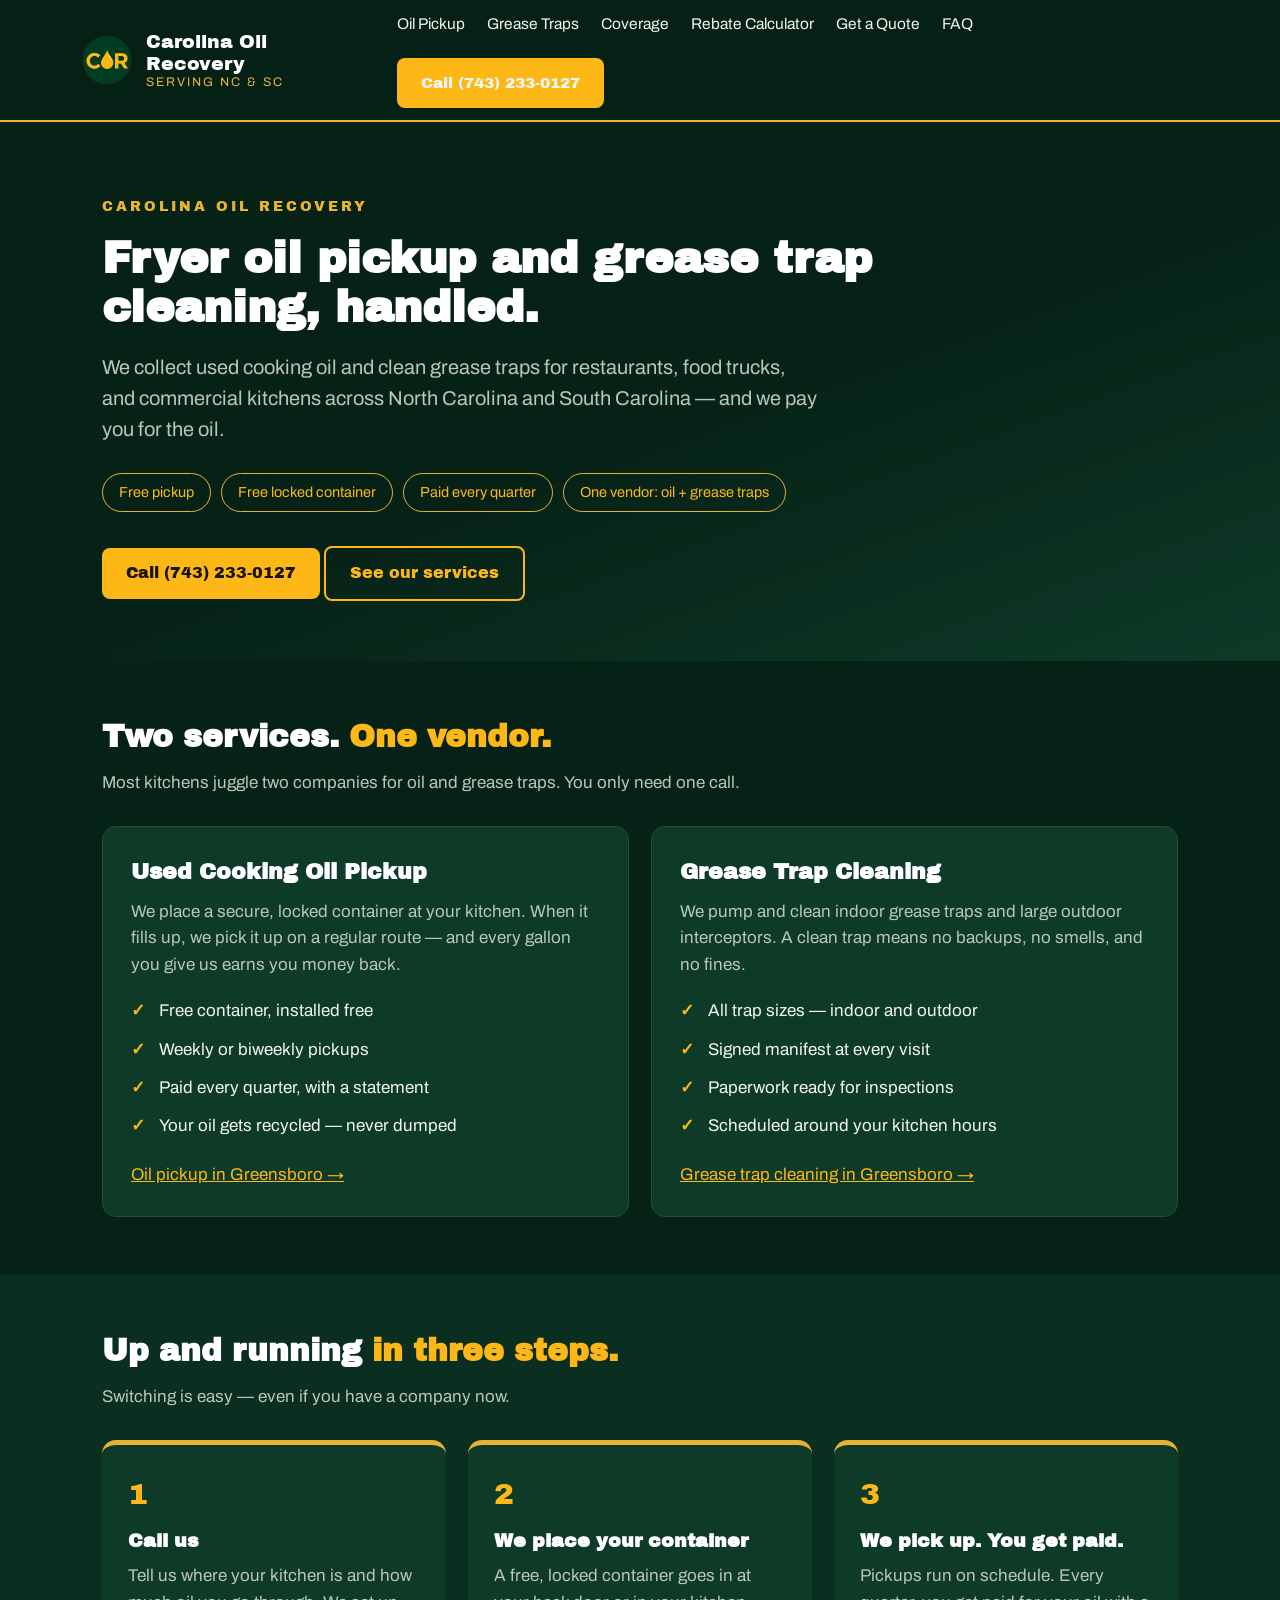
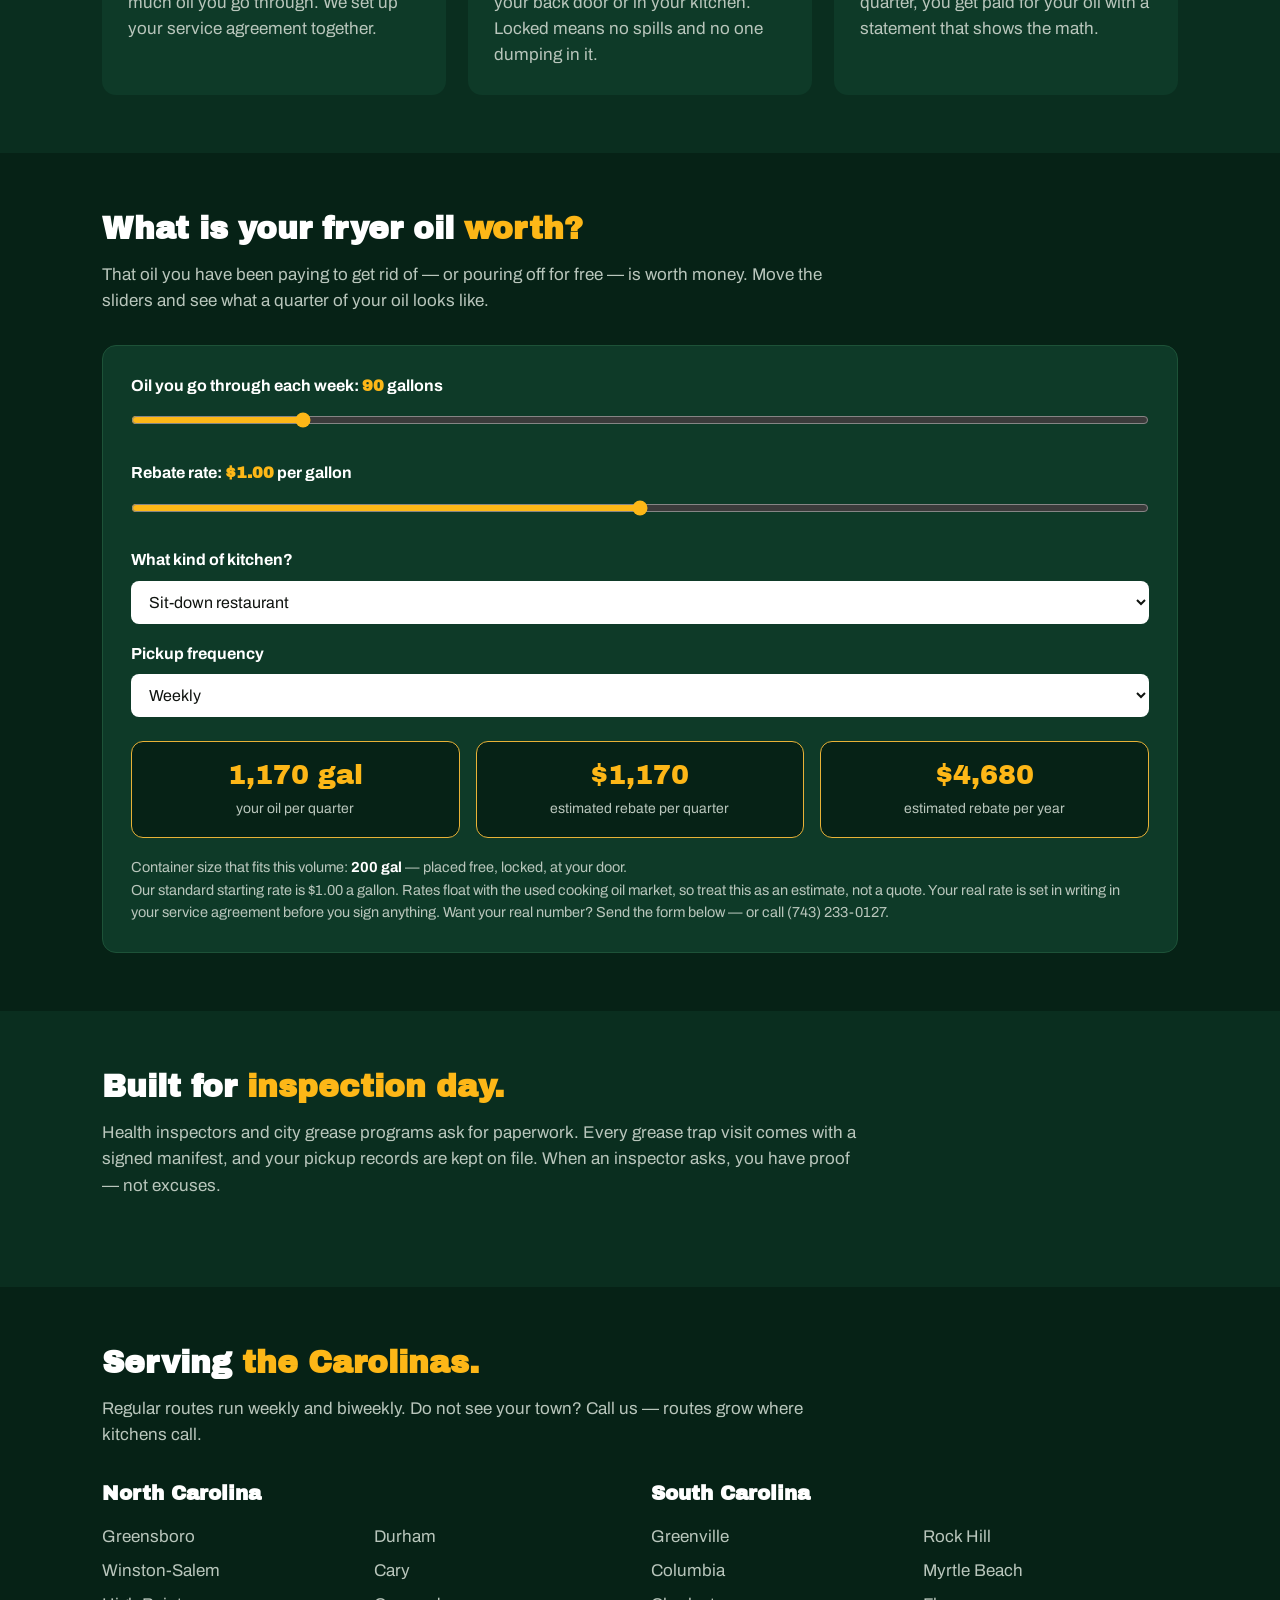
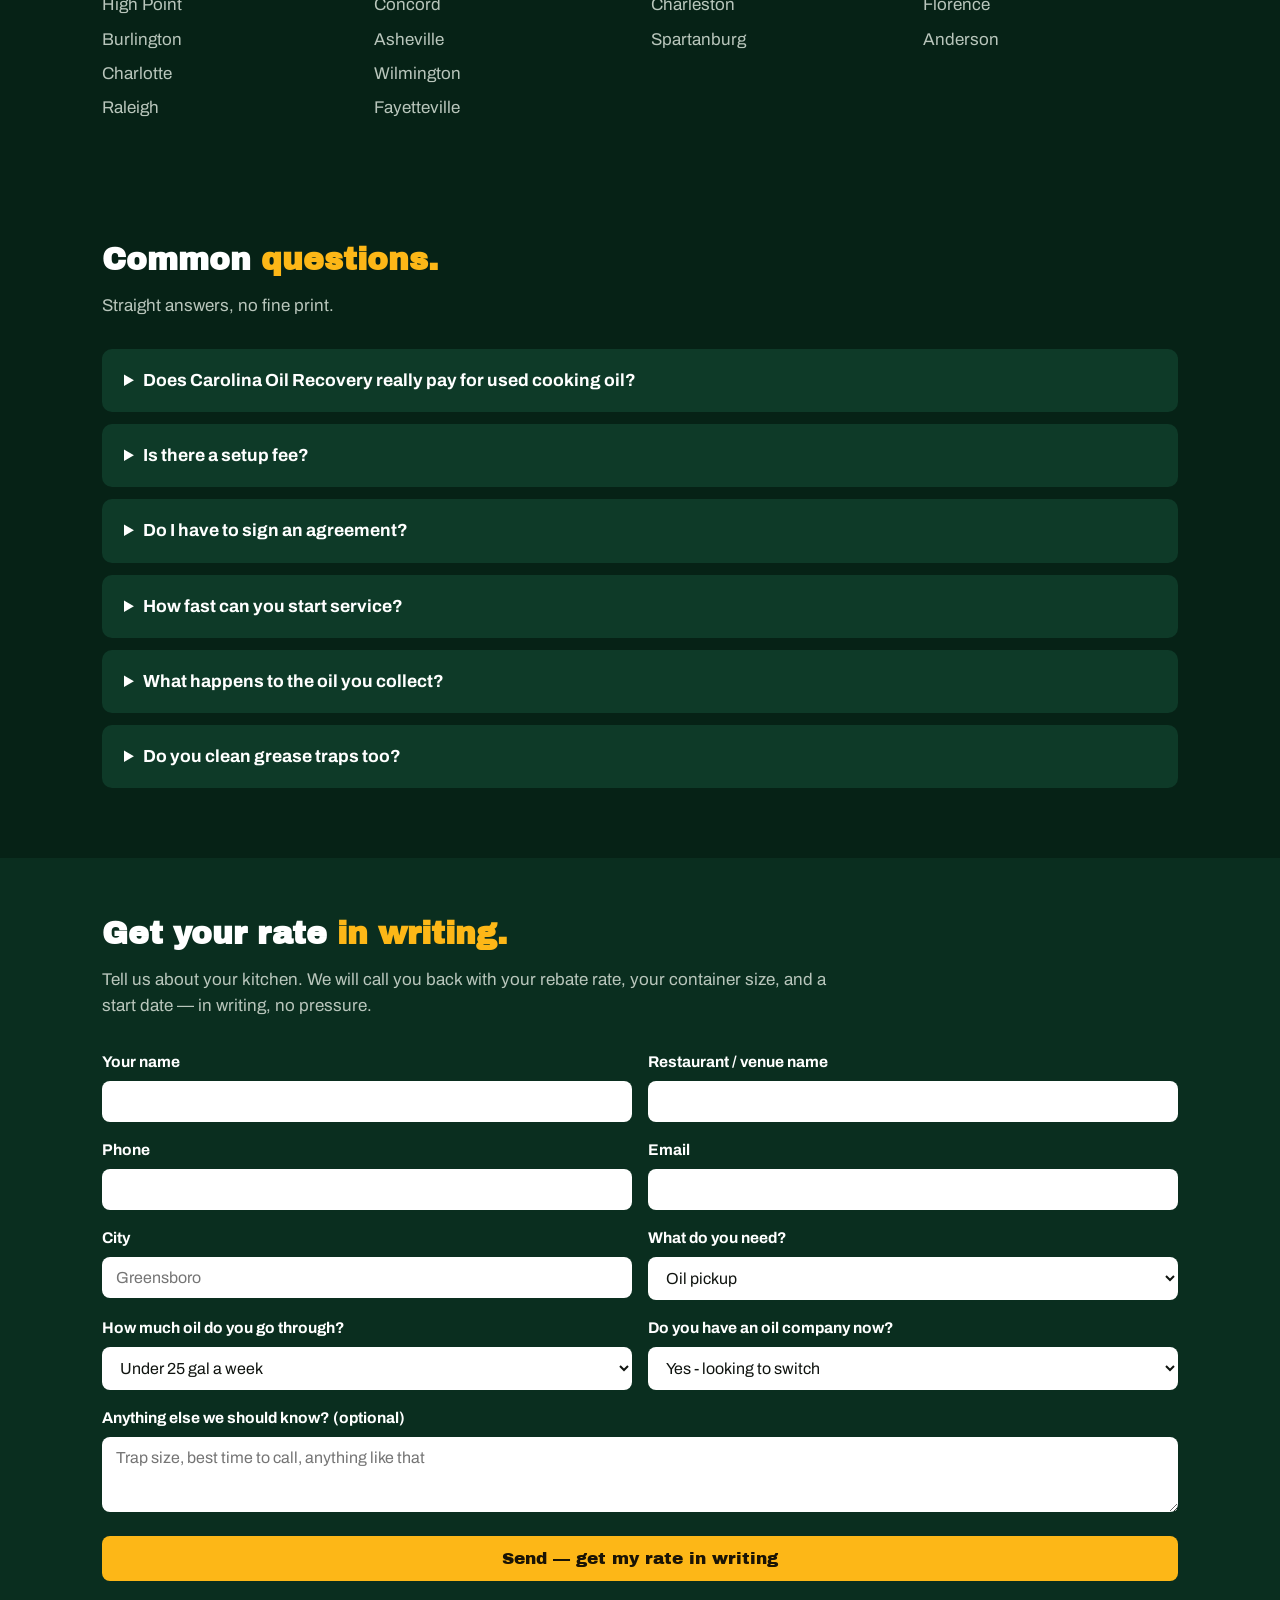
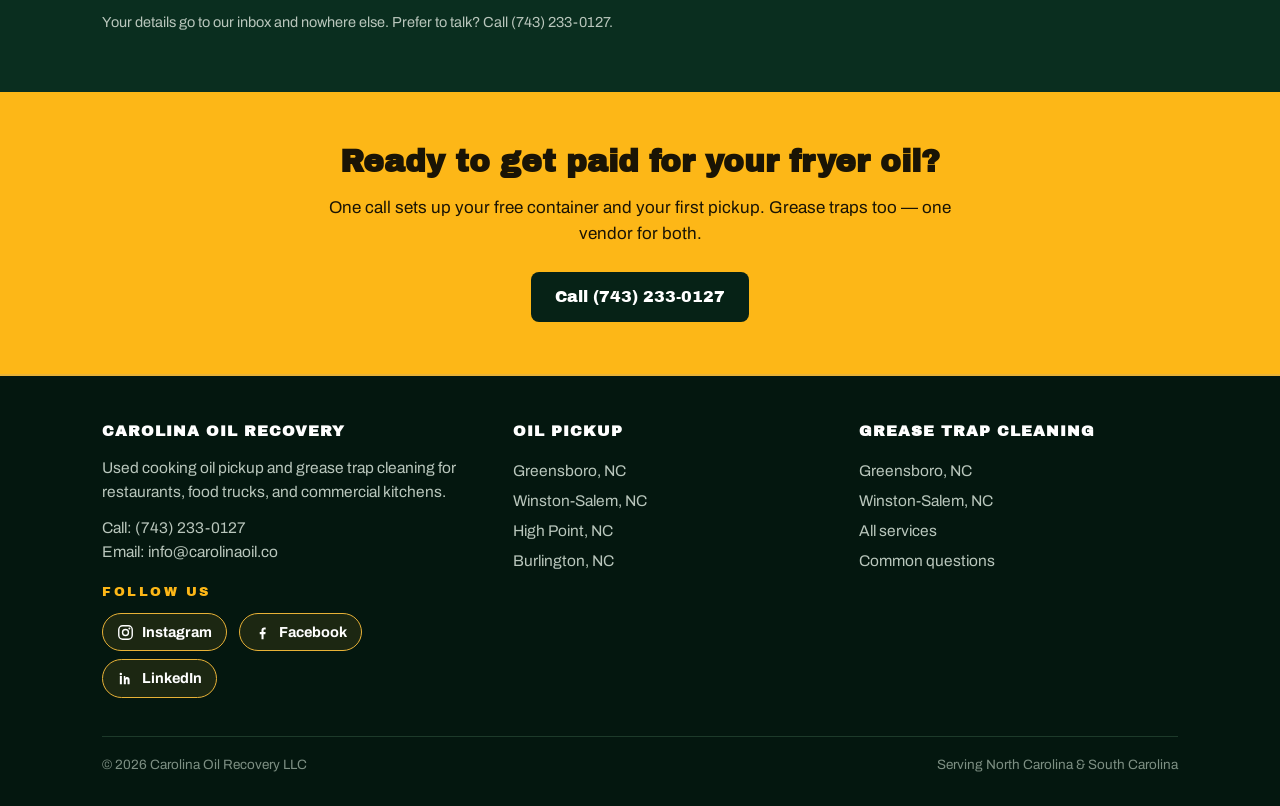
<file: index.html>
<!DOCTYPE html>
<html lang="en">
<head>
<meta charset="utf-8">
<meta name="viewport" content="width=device-width, initial-scale=1">
<title>Fryer Oil Pickup & Grease Trap Cleaning in NC & SC | Carolina Oil Recovery</title>
<meta name="description" content="Free used cooking oil pickup and grease trap cleaning for restaurants across North Carolina and South Carolina. Free locked container. Paid every quarter. Call (743) 233-0127.">
<link rel="canonical" href="https://carolinaoil.co/">
<link rel="preconnect" href="https://fonts.googleapis.com">
<link href="https://fonts.googleapis.com/css2?family=Archivo:wght@400;600;700&family=Archivo+Black&display=swap" rel="stylesheet">
<link rel="icon" href="logo.jpg">
<link rel="stylesheet" href="styles.css">
<script type="application/ld+json">{"@context": "https://schema.org", "@type": "LocalBusiness", "name": "Carolina Oil Recovery", "url": "https://carolinaoil.co/", "telephone": "+1-743-233-0127", "email": "info@carolinaoil.co", "image": "https://carolinaoil.co/logo.jpg", "priceRange": "Free pickup + quarterly rebate", "areaServed": ["North Carolina", "South Carolina"], "openingHours": "Mo-Su 06:00-22:00", "description": "Used cooking oil pickup and grease trap cleaning for restaurants, food trucks, and commercial kitchens across NC and SC. Free pickup, free locked container, paid every quarter."}</script>
</head>
<body>
<header><div class="wrap nav">
  <a href="index.html" style="display:flex;gap:12px;align-items:center;text-decoration:none">
    <img src="logo.jpg" alt="Carolina Oil Recovery logo">
    <span class="brand">Carolina Oil Recovery<small>SERVING NC &amp; SC</small></span>
  </a>
  <nav>
    <a href="used-cooking-oil-pickup-greensboro-nc.html">Oil Pickup</a>
    <a href="grease-trap-cleaning-greensboro-nc.html">Grease Traps</a>
    <a href="index.html#coverage">Coverage</a>
    <a href="index.html#calculator">Rebate Calculator</a>
    <a href="index.html#quote">Get a Quote</a>
    <a href="index.html#faq">FAQ</a>
    <a class="btn" href="tel:+17432330127">Call (743) 233-0127</a>
  </nav>
</div></header>
<div class="hero"><div class="wrap">
  <div class="kicker">CAROLINA OIL RECOVERY</div>
  <h1>Fryer oil pickup and grease trap cleaning, handled.</h1>
  <p class="lede">We collect used cooking oil and clean grease traps for restaurants, food trucks, and commercial kitchens across North Carolina and South Carolina — and we pay you for the oil.</p>
  <div class="chips">
    <span class="chip">Free pickup</span>
    <span class="chip">Free locked container</span>
    <span class="chip">Paid every quarter</span>
    <span class="chip">One vendor: oil + grease traps</span>
  </div>
  <a class="btn" href="tel:+17432330127">Call (743) 233-0127</a>
  <a class="btn ghost" href="#services">See our services</a>
</div></div>

<section id="services"><div class="wrap">
  <h2>Two services. <span class="gold">One vendor.</span></h2>
  <p class="sub">Most kitchens juggle two companies for oil and grease traps. You only need one call.</p>
  <div class="cards">
    <div class="card">
      <h3>Used Cooking Oil Pickup</h3>
      <p>We place a secure, locked container at your kitchen. When it fills up, we pick it up on a regular route — and every gallon you give us earns you money back.</p>
      <ul>
        <li>Free container, installed free</li>
        <li>Weekly or biweekly pickups</li>
        <li>Paid every quarter, with a statement</li>
        <li>Your oil gets recycled — never dumped</li>
      </ul>
      <p style="margin-top:16px"><a href="used-cooking-oil-pickup-greensboro-nc.html">Oil pickup in Greensboro →</a></p>
    </div>
    <div class="card">
      <h3>Grease Trap Cleaning</h3>
      <p>We pump and clean indoor grease traps and large outdoor interceptors. A clean trap means no backups, no smells, and no fines.</p>
      <ul>
        <li>All trap sizes — indoor and outdoor</li>
        <li>Signed manifest at every visit</li>
        <li>Paperwork ready for inspections</li>
        <li>Scheduled around your kitchen hours</li>
      </ul>
      <p style="margin-top:16px"><a href="grease-trap-cleaning-greensboro-nc.html">Grease trap cleaning in Greensboro →</a></p>
    </div>
  </div>
</div></section>

<section class="alt"><div class="wrap">
  <h2>Up and running <span class="gold">in three steps.</span></h2>
  <p class="sub">Switching is easy — even if you have a company now.</p>
  <div class="steps">
    <div class="step"><div class="n">1</div><h3>Call us</h3><p>Tell us where your kitchen is and how much oil you go through. We set up your service agreement together.</p></div>
    <div class="step"><div class="n">2</div><h3>We place your container</h3><p>A free, locked container goes in at your back door or in your kitchen. Locked means no spills and no one dumping in it.</p></div>
    <div class="step"><div class="n">3</div><h3>We pick up. You get paid.</h3><p>Pickups run on schedule. Every quarter, you get paid for your oil with a statement that shows the math.</p></div>
  </div>
</div></section>


<section id="calculator"><div class="wrap">
  <h2>What is your fryer oil <span class="gold">worth?</span></h2>
  <p class="sub">That oil you have been paying to get rid of — or pouring off for free — is worth money. Move the sliders and see what a quarter of your oil looks like.</p>
  <div class="calc">
    <label for="calc-gal">Oil you go through each week: <span class="val" id="calc-gal-val">90</span> gallons</label>
    <input type="range" id="calc-gal" min="10" max="500" step="5" value="90">
    <label for="calc-rate">Rebate rate: <span class="val" id="calc-rate-val">$1.00</span> per gallon</label>
    <input type="range" id="calc-rate" min="0" max="2.00" step="0.05" value="1.00">
    <label for="calc-type">What kind of kitchen?</label>
    <select id="calc-type">
      <option>Sit-down restaurant</option><option>Fast food</option><option>Food truck</option>
      <option>Catering / commissary</option><option>Hotel / institution</option><option>Other kitchen</option>
    </select>
    <label for="calc-freq">Pickup frequency</label>
    <select id="calc-freq"><option>Weekly</option><option>Every two weeks</option></select>
    <div class="calc-out">
      <div class="box"><div class="big" id="calc-qgal">1,170 gal</div><div class="lbl">your oil per quarter</div></div>
      <div class="box"><div class="big" id="calc-qpay">$1,170</div><div class="lbl">estimated rebate per quarter</div></div>
      <div class="box"><div class="big" id="calc-ypay">$4,680</div><div class="lbl">estimated rebate per year</div></div>
    </div>
    <p class="calc-note">Container size that fits this volume: <strong style="color:#fff" id="calc-tank">200 gal</strong> — placed free, locked, at your door.<br>
    Our standard starting rate is $1.00 a gallon. Rates float with the used cooking oil market, so treat this as an estimate, not a quote. Your real rate is set in writing in your service agreement before you sign anything. Want your real number? Send the form below — or call (743) 233-0127.</p>
  </div>
</div></section>

<script>
(function(){
  var gal=document.getElementById('calc-gal'), rate=document.getElementById('calc-rate');
  if(!gal||!rate) return;
  var galOut=document.getElementById('calc-gal-val'), rateOut=document.getElementById('calc-rate-val');
  var qGal=document.getElementById('calc-qgal'), qPay=document.getElementById('calc-qpay'),
      yPay=document.getElementById('calc-ypay'), tank=document.getElementById('calc-tank');
  function money(n){ return '$' + Math.round(n).toLocaleString('en-US'); }
  function run(){
    var g=parseFloat(gal.value), r=parseFloat(rate.value);
    galOut.textContent=g; rateOut.textContent='$'+r.toFixed(2);
    var q=g*13;
    qGal.textContent=Math.round(q).toLocaleString('en-US')+' gal';
    qPay.textContent=money(q*r); yPay.textContent=money(q*r*4);
    tank.textContent = g<=75 ? '120 gal' : (g<=150 ? '200 gal' : (g<=300 ? '300 gal' : '500 gal'));
  }
  gal.addEventListener('input',run); rate.addEventListener('input',run); run();
})();
</script>
<section class="alt"><div class="wrap">
  <h2>Built for <span class="gold">inspection day.</span></h2>
  <p class="sub">Health inspectors and city grease programs ask for paperwork. Every grease trap visit comes with a signed manifest, and your pickup records are kept on file. When an inspector asks, you have proof — not excuses.</p>
</div></section>

<section id="coverage"><div class="wrap">
  <h2>Serving <span class="gold">the Carolinas.</span></h2>
  <p class="sub">Regular routes run weekly and biweekly. Do not see your town? Call us — routes grow where kitchens call.</p>
  <div style="display:grid;grid-template-columns:1fr 1fr;gap:22px">
    <div><h3 style="color:#fff;margin-bottom:10px">North Carolina</h3>
      <ul class="cities"><li>Greensboro</li><li>Winston-Salem</li><li>High Point</li><li>Burlington</li><li>Charlotte</li><li>Raleigh</li><li>Durham</li><li>Cary</li><li>Concord</li><li>Asheville</li><li>Wilmington</li><li>Fayetteville</li></ul></div>
    <div><h3 style="color:#fff;margin-bottom:10px">South Carolina</h3>
      <ul class="cities"><li>Greenville</li><li>Columbia</li><li>Charleston</li><li>Spartanburg</li><li>Rock Hill</li><li>Myrtle Beach</li><li>Florence</li><li>Anderson</li></ul></div>
  </div>
</div></section>

<section id="faq"><div class="wrap">
  <h2>Common <span class="gold">questions.</span></h2>
  <p class="sub">Straight answers, no fine print.</p>
  <div class="faq">
<details><summary>Does Carolina Oil Recovery really pay for used cooking oil?</summary><p>Yes. We pick your oil up free, and we pay you for it every quarter. Every gallon is paid at the rate in your service agreement, starting at $1.00 a gallon. Rates float with the market price for used cooking oil, so the calculator on this page is an estimate, not a quote — your real rate is set in writing before you sign anything. How much you earn depends on how much oil you go through: a kitchen moving about 90 gallons a week would see roughly $1,170 a quarter at the starting rate.</p></details>
<details><summary>Is there a setup fee?</summary><p>No. Your container is free, installation is free, and pickup is free.</p></details>
<details><summary>Do I have to sign an agreement?</summary><p>We set every account up on a simple service agreement, so your pickup schedule, your container, and your quarterly payments are in writing. Call us and we will walk you through it before you sign anything.</p></details>
<details><summary>How fast can you start service?</summary><p>Fast. Call us, we place your free locked container, and pickups start on a regular route — weekly or every two weeks, based on how much oil you use.</p></details>
<details><summary>What happens to the oil you collect?</summary><p>It gets recycled. Used cooking oil is refined into biodiesel and other products. It should never go down a drain — that is what clogs pipes and backs up grease traps.</p></details>
<details><summary>Do you clean grease traps too?</summary><p>Yes — that is the point of one vendor for both. We pump and clean indoor traps and outdoor interceptors, and every grease trap visit comes with a signed manifest for your records and inspections.</p></details>
</div>
</div></section>

<section class="alt" id="quote"><div class="wrap">
  <h2>Get your rate <span class="gold">in writing.</span></h2>
  <p class="sub">Tell us about your kitchen. We will call you back with your rebate rate, your container size, and a start date — in writing, no pressure.</p>
  <form class="leadform" id="lead-form">
    <div><label for="lf-name">Your name</label><input id="lf-name" type="text" name="Name" required autocomplete="name"></div>
    <div><label for="lf-rest">Restaurant / venue name</label><input id="lf-rest" type="text" name="Restaurant" required></div>
    <div><label for="lf-phone">Phone</label><input id="lf-phone" type="tel" name="Phone" required autocomplete="tel"></div>
    <div><label for="lf-email">Email</label><input id="lf-email" type="email" name="Email" required autocomplete="email"></div>
    <div><label for="lf-city">City</label><input type="text" name="City" required placeholder="Greensboro"></div>
    <div><label for="lf-service">What do you need?</label>
      <select id="lf-service" name="Service needed">
        <option>Oil pickup</option><option>Grease trap cleaning</option><option>Both</option>
      </select></div>
    <div><label for="lf-vol">How much oil do you go through?</label>
      <select id="lf-vol" name="Oil volume">
        <option>Under 25 gal a week</option><option>25-75 gal a week</option><option>75-150 gal a week</option>
        <option>150-300 gal a week</option><option>Over 300 gal a week</option><option>Not sure</option>
      </select></div>
    <div><label for="lf-now">Do you have an oil company now?</label>
      <select id="lf-now" name="Current provider">
        <option>Yes - looking to switch</option><option>No - we handle it ourselves</option><option>No - new kitchen</option>
      </select></div>
    <div class="full"><label for="lf-msg">Anything else we should know? (optional)</label>
      <textarea id="lf-msg" name="Message" rows="3" placeholder="Trap size, best time to call, anything like that"></textarea></div>
    <input type="text" name="_honey" style="display:none">
    <div class="full"><button class="btn" id="lead-btn" type="submit">Send — get my rate in writing</button></div>
    <p class="leadform-note full" id="lead-err" style="display:none;color:#ffb3b3">That did not go through. Please call us at (743) 233-0127 and we will take it from there.</p>
    <p class="leadform-note full">Your details go to our inbox and nowhere else. Prefer to talk? Call (743) 233-0127.</p>
  </form>
</div></section>

<script>
(function(){
  var f=document.getElementById('lead-form');
  if(!f) return;
  f.addEventListener('submit',function(e){
    e.preventDefault();
    var btn=document.getElementById('lead-btn'); btn.disabled=true; btn.textContent='Sending...';
    var data={}; new FormData(f).forEach(function(v,k){ data[k]=v; });
    data['_subject']='Website lead - carolinaoil.co'; data['_template']='table';
    fetch('https://formsubmit.co/ajax/info@carolinaoil.co',{
      method:'POST', headers:{'Content-Type':'application/json','Accept':'application/json'},
      body:JSON.stringify(data)
    }).then(function(r){ if(!r.ok) throw 0; return r.json(); }).then(function(){
      f.outerHTML='<div class="form-ok">Got it - thank you. We will call you with your rate in writing and a start date. Need us sooner? Call (743) 233-0127.</div>';
    }).catch(function(){
      btn.disabled=false; btn.textContent='Send - get my rate in writing';
      document.getElementById('lead-err').style.display='block';
    });
  });
})();
</script>
<div class="cta-band"><div class="wrap">
  <h2>Ready to get paid for your fryer oil?</h2>
  <p>One call sets up your free container and your first pickup. Grease traps too — one vendor for both.</p>
  <a class="btn" href="tel:+17432330127">Call (743) 233-0127</a>
</div></div>
<footer><div class="wrap">
  <div class="foot">
    <div>
      <h4>CAROLINA OIL RECOVERY</h4>
      <p>Used cooking oil pickup and grease trap cleaning for restaurants, food trucks, and commercial kitchens.</p>
      <p style="margin-top:12px">Call: <a style="display:inline" href="tel:+17432330127">(743) 233-0127</a><br>
      Email: <a style="display:inline" href="mailto:info@carolinaoil.co">info@carolinaoil.co</a></p>
      <div class="socials">
        <div class="soc-head">FOLLOW US</div>
        <a class="soc" href="https://www.instagram.com/carolinaoilrecovery" target="_blank" rel="noopener"><svg viewBox="0 0 24 24" fill="none" stroke="currentColor" stroke-width="2"><rect x="2.5" y="2.5" width="19" height="19" rx="5.5"/><circle cx="12" cy="12" r="4.2"/><circle cx="17.5" cy="6.5" r="1.4" fill="currentColor" stroke="none"/></svg>Instagram</a>
        <a class="soc" href="https://www.facebook.com/profile.php?id=61583193882910" target="_blank" rel="noopener"><svg viewBox="0 0 24 24" fill="currentColor"><path d="M13.5 21.5v-7.2h2.5l.4-3h-2.9V9.4c0-.9.3-1.5 1.6-1.5h1.4V5.1c-.3 0-1.2-.1-2.2-.1-2.2 0-3.7 1.3-3.7 3.8v2.5H8.1v3h2.5v7.2h2.9z"/></svg>Facebook</a>
        <a class="soc" href="https://www.linkedin.com/company/carolina-oil-recovery" target="_blank" rel="noopener"><svg viewBox="0 0 24 24" fill="currentColor"><path d="M6.9 8.6H4V20h2.9V8.6zM5.4 7.3a1.7 1.7 0 1 0 0-3.4 1.7 1.7 0 0 0 0 3.4zM9.6 20h2.9v-5.6c0-.3 0-.6.2-.8.2-.3.5-.6 1.1-.6.8 0 1.1.6 1.1 1.4V20h2.9v-6.1c0-2.7-1.4-3.9-3.4-3.9-1.6 0-2.3.9-2.7 1.5V8.6H9.6V20z"/></svg>LinkedIn</a>
      </div>
    </div>
    <div>
      <h4>OIL PICKUP</h4>
      <a href="used-cooking-oil-pickup-greensboro-nc.html">Greensboro, NC</a>
      <a href="used-cooking-oil-pickup-winston-salem-nc.html">Winston-Salem, NC</a>
      <a href="used-cooking-oil-pickup-high-point-nc.html">High Point, NC</a>
      <a href="used-cooking-oil-pickup-burlington-nc.html">Burlington, NC</a>
    </div>
    <div>
      <h4>GREASE TRAP CLEANING</h4>
      <a href="grease-trap-cleaning-greensboro-nc.html">Greensboro, NC</a>
      <a href="grease-trap-cleaning-winston-salem-nc.html">Winston-Salem, NC</a>
      <a href="index.html">All services</a>
      <a href="index.html#faq">Common questions</a>
    </div>
  </div>
  <div class="legal"><span>© 2026 Carolina Oil Recovery LLC</span><span>Serving North Carolina &amp; South Carolina</span></div>
</div></footer>
</body></html>
</file>
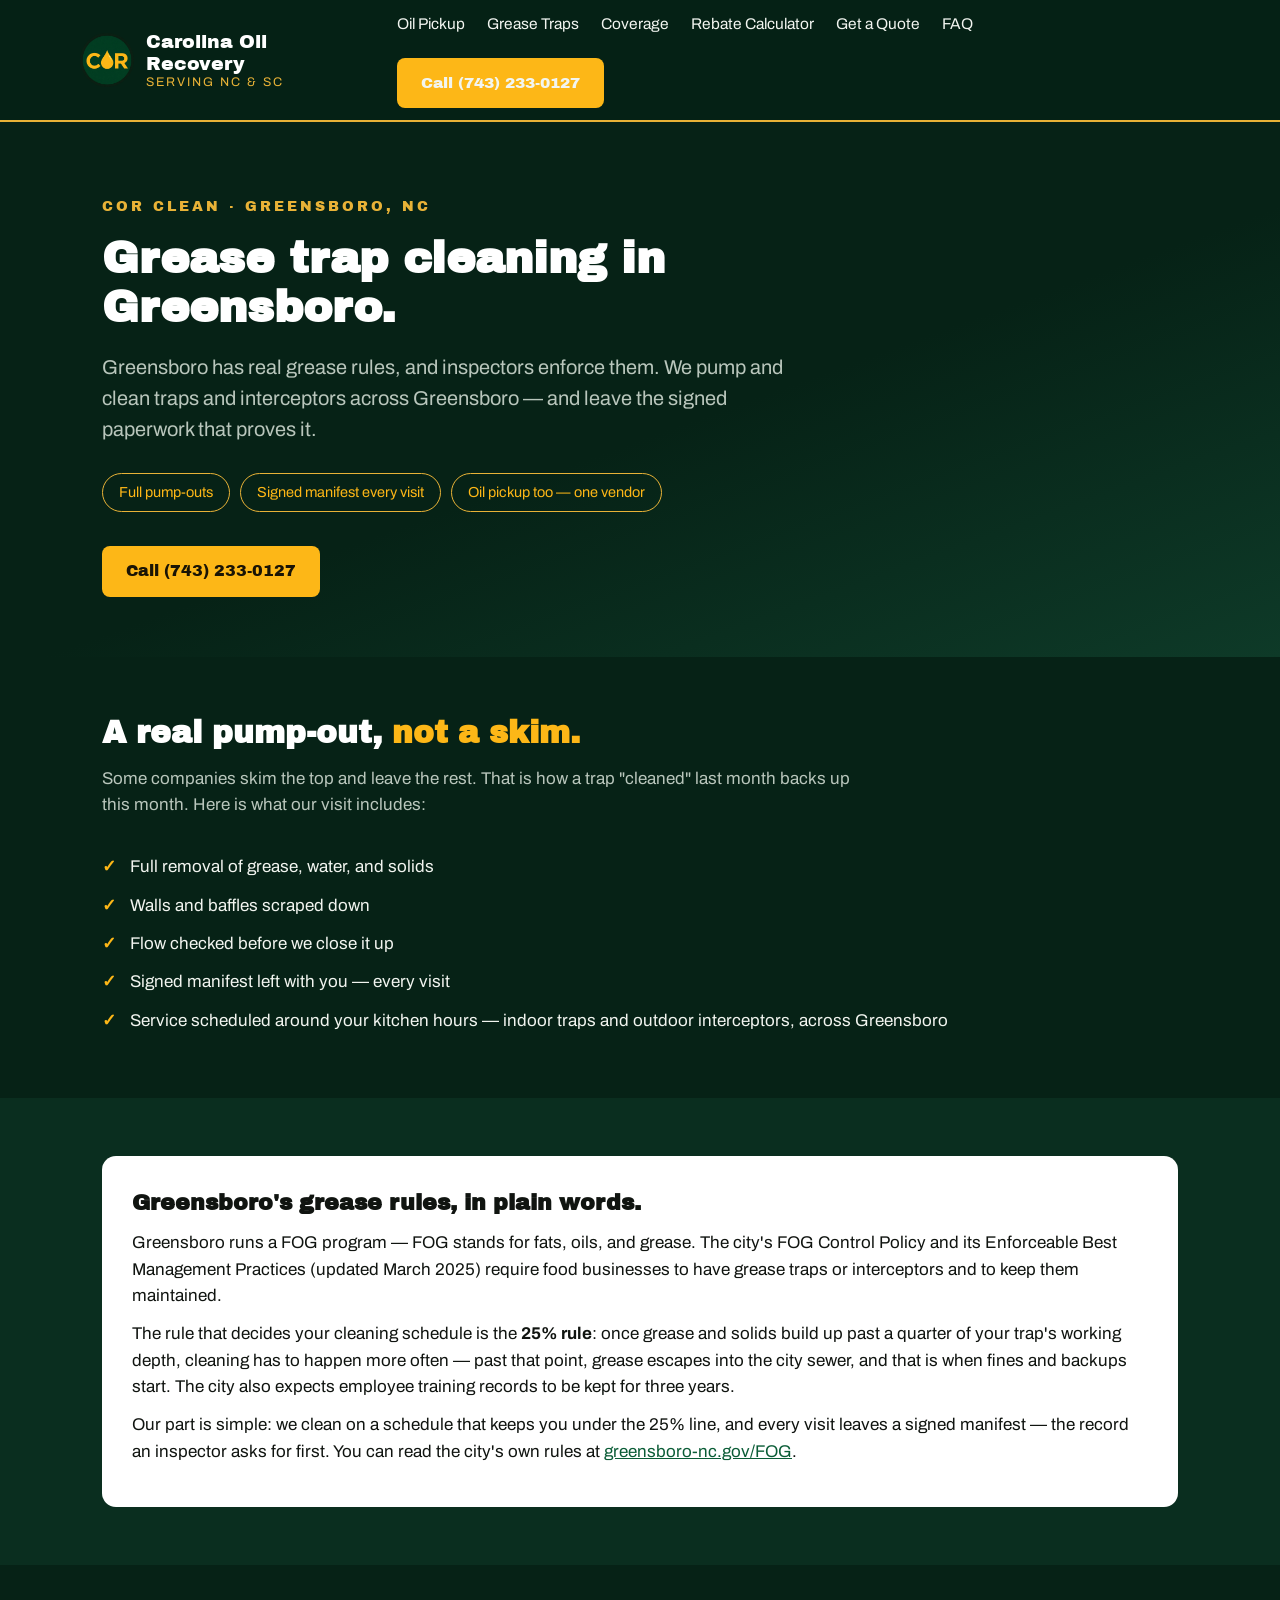
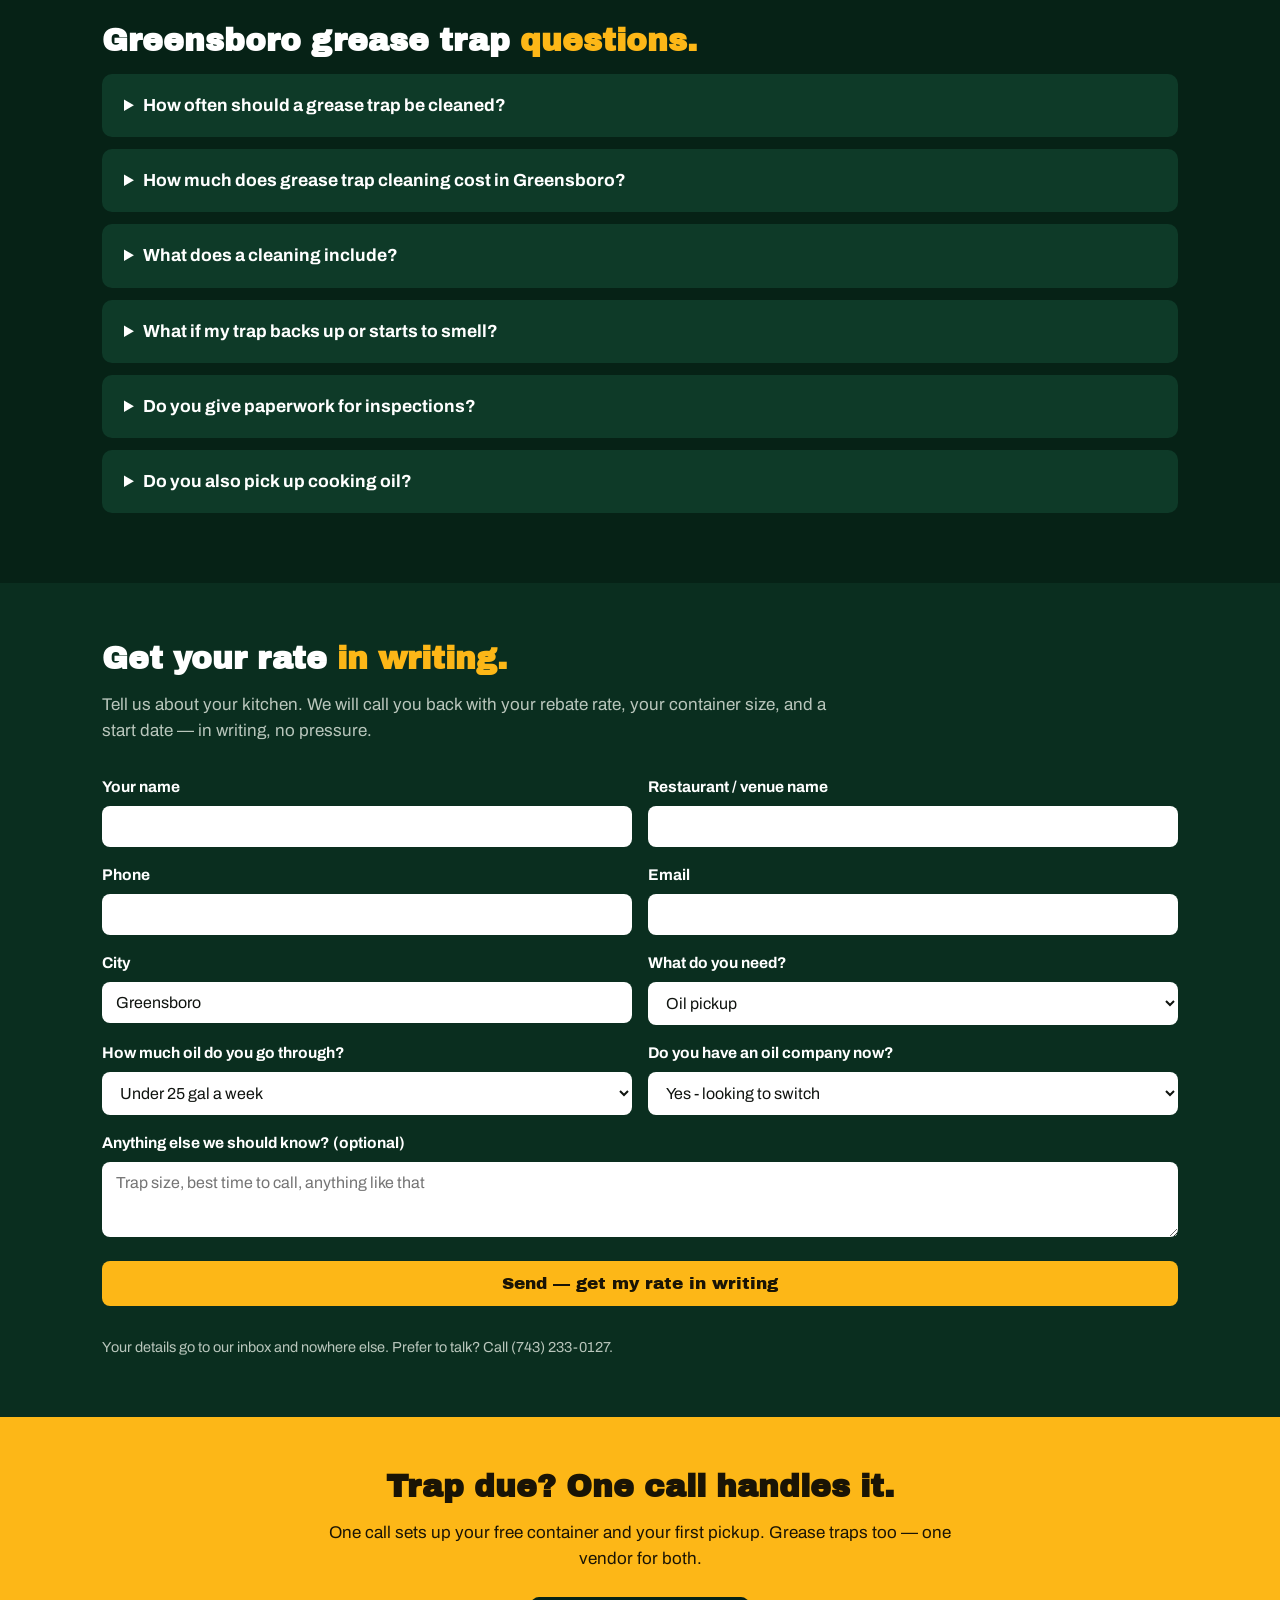
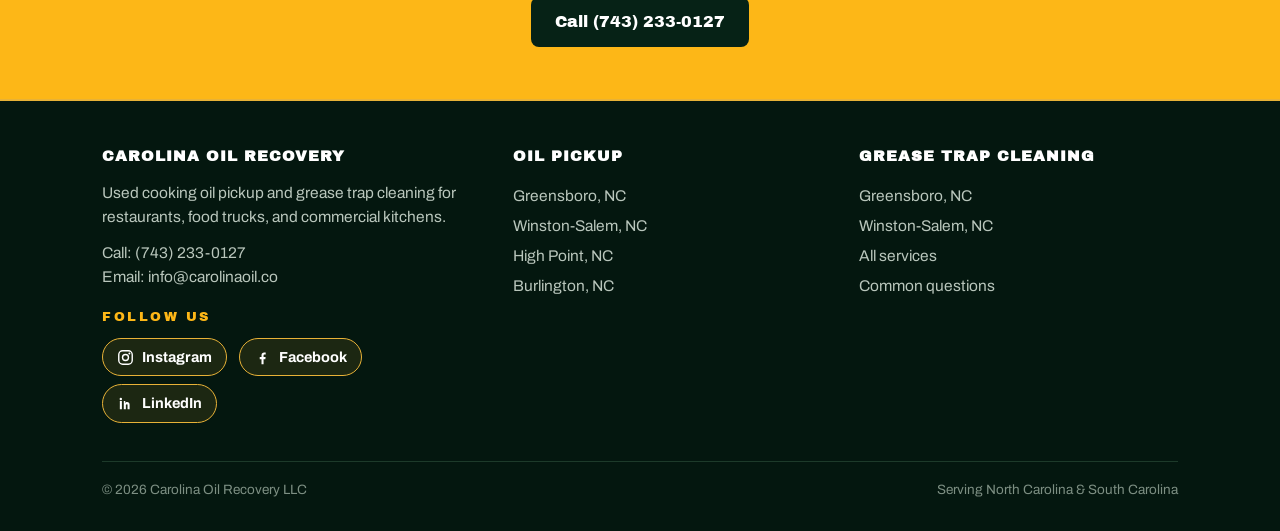
<file: grease-trap-cleaning-greensboro-nc.html>
<!DOCTYPE html>
<html lang="en">
<head>
<meta charset="utf-8">
<meta name="viewport" content="width=device-width, initial-scale=1">
<title>Grease Trap Cleaning in Greensboro, NC | Carolina Oil Recovery</title>
<meta name="description" content="Grease trap cleaning and pumping in Greensboro, NC. Full pump-outs, signed manifest at every visit, scheduled around your kitchen. Oil pickup too — one vendor for both. Call (743) 233-0127.">
<link rel="canonical" href="https://carolinaoil.co/grease-trap-cleaning-greensboro-nc.html">
<link rel="preconnect" href="https://fonts.googleapis.com">
<link href="https://fonts.googleapis.com/css2?family=Archivo:wght@400;600;700&family=Archivo+Black&display=swap" rel="stylesheet">
<link rel="icon" href="logo.jpg">
<link rel="stylesheet" href="styles.css">

</head>
<body>
<header><div class="wrap nav">
  <a href="index.html" style="display:flex;gap:12px;align-items:center;text-decoration:none">
    <img src="logo.jpg" alt="Carolina Oil Recovery logo">
    <span class="brand">Carolina Oil Recovery<small>SERVING NC &amp; SC</small></span>
  </a>
  <nav>
    <a href="used-cooking-oil-pickup-greensboro-nc.html">Oil Pickup</a>
    <a href="grease-trap-cleaning-greensboro-nc.html">Grease Traps</a>
    <a href="index.html#coverage">Coverage</a>
    <a href="index.html#calculator">Rebate Calculator</a>
    <a href="index.html#quote">Get a Quote</a>
    <a href="index.html#faq">FAQ</a>
    <a class="btn" href="tel:+17432330127">Call (743) 233-0127</a>
  </nav>
</div></header>
<div class="hero"><div class="wrap">
  <div class="kicker">COR CLEAN · GREENSBORO, NC</div>
  <h1>Grease trap cleaning in Greensboro.</h1>
  <p class="lede">Greensboro has real grease rules, and inspectors enforce them. We pump and clean traps and interceptors across Greensboro — and leave the signed paperwork that proves it.</p>
  <div class="chips"><span class="chip">Full pump-outs</span><span class="chip">Signed manifest every visit</span><span class="chip">Oil pickup too — one vendor</span></div>
  <a class="btn" href="tel:+17432330127">Call (743) 233-0127</a>
</div></div>

<section><div class="wrap">
  <h2>A real pump-out, <span class="gold">not a skim.</span></h2>
  <p class="sub">Some companies skim the top and leave the rest. That is how a trap "cleaned" last month backs up this month. Here is what our visit includes:</p>
  <ul class="ticks">
    <li>Full removal of grease, water, and solids</li>
    <li>Walls and baffles scraped down</li>
    <li>Flow checked before we close it up</li>
    <li>Signed manifest left with you — every visit</li>
    <li>Service scheduled around your kitchen hours — indoor traps and outdoor interceptors, across Greensboro</li>
  </ul>
</div></section>

<section class="alt"><div class="wrap">
  <div class="fog">
    <h3>Greensboro's grease rules, in plain words.</h3>
    <p>Greensboro runs a FOG program — FOG stands for fats, oils, and grease. The city's FOG Control Policy and its Enforceable Best Management Practices (updated March 2025) require food businesses to have grease traps or interceptors and to keep them maintained.</p>
    <p>The rule that decides your cleaning schedule is the <strong>25% rule</strong>: once grease and solids build up past a quarter of your trap's working depth, cleaning has to happen more often — past that point, grease escapes into the city sewer, and that is when fines and backups start. The city also expects employee training records to be kept for three years.</p>
    <p>Our part is simple: we clean on a schedule that keeps you under the 25% line, and every visit leaves a signed manifest — the record an inspector asks for first. You can read the city's own rules at <a href="https://www.greensboro-nc.gov/FOG" target="_blank" rel="noopener">greensboro-nc.gov/FOG</a>.</p>

  </div>
</div></section>

<section><div class="wrap">
  <h2>Greensboro grease trap <span class="gold">questions.</span></h2>
  <div class="faq">
<details><summary>How often should a grease trap be cleaned?</summary><p>The standard most NC grease programs use is the 25% rule: when grease and solids build up past a quarter of the trap's depth, it is time — past that point, grease starts passing through to the city line. Busy fryers fill faster. We will help you set a schedule that keeps you ahead of it.</p></details>
<details><summary>How much does grease trap cleaning cost in Greensboro?</summary><p>It depends on four things: the size of your trap, how easy it is to reach, how full it is, and how often it is cleaned. Traps on a regular schedule cost less to maintain than traps that only get attention when they back up. Call us and we will quote your trap straight — no surprises.</p></details>
<details><summary>What does a cleaning include?</summary><p>A full pump-out — not a skim. We remove the grease, water, and solids, scrape down the walls and baffles, check the flow, and leave you a signed manifest for your records.</p></details>
<details><summary>What if my trap backs up or starts to smell?</summary><p>Call us. A sour smell or a slow drain is the trap telling you it is full. Regular cleaning stops most backups before they start — and a backup during service costs far more than a pump-out.</p></details>
<details><summary>Do you give paperwork for inspections?</summary><p>Yes. Every visit comes with a signed manifest. Keep it with your records — it is the first thing a grease inspector asks for.</p></details>
<details><summary>Do you also pick up cooking oil?</summary><p>Yes — one vendor for both. See our <a href='used-cooking-oil-pickup-greensboro-nc.html'>oil pickup page for Greensboro</a>.</p></details>
</div>
</div></section>

<section class="alt" id="quote"><div class="wrap">
  <h2>Get your rate <span class="gold">in writing.</span></h2>
  <p class="sub">Tell us about your kitchen. We will call you back with your rebate rate, your container size, and a start date — in writing, no pressure.</p>
  <form class="leadform" id="lead-form">
    <div><label for="lf-name">Your name</label><input id="lf-name" type="text" name="Name" required autocomplete="name"></div>
    <div><label for="lf-rest">Restaurant / venue name</label><input id="lf-rest" type="text" name="Restaurant" required></div>
    <div><label for="lf-phone">Phone</label><input id="lf-phone" type="tel" name="Phone" required autocomplete="tel"></div>
    <div><label for="lf-email">Email</label><input id="lf-email" type="email" name="Email" required autocomplete="email"></div>
    <div><label for="lf-city">City</label><input type="text" name="City" required value="Greensboro"></div>
    <div><label for="lf-service">What do you need?</label>
      <select id="lf-service" name="Service needed">
        <option>Oil pickup</option><option>Grease trap cleaning</option><option>Both</option>
      </select></div>
    <div><label for="lf-vol">How much oil do you go through?</label>
      <select id="lf-vol" name="Oil volume">
        <option>Under 25 gal a week</option><option>25-75 gal a week</option><option>75-150 gal a week</option>
        <option>150-300 gal a week</option><option>Over 300 gal a week</option><option>Not sure</option>
      </select></div>
    <div><label for="lf-now">Do you have an oil company now?</label>
      <select id="lf-now" name="Current provider">
        <option>Yes - looking to switch</option><option>No - we handle it ourselves</option><option>No - new kitchen</option>
      </select></div>
    <div class="full"><label for="lf-msg">Anything else we should know? (optional)</label>
      <textarea id="lf-msg" name="Message" rows="3" placeholder="Trap size, best time to call, anything like that"></textarea></div>
    <input type="text" name="_honey" style="display:none">
    <div class="full"><button class="btn" id="lead-btn" type="submit">Send — get my rate in writing</button></div>
    <p class="leadform-note full" id="lead-err" style="display:none;color:#ffb3b3">That did not go through. Please call us at (743) 233-0127 and we will take it from there.</p>
    <p class="leadform-note full">Your details go to our inbox and nowhere else. Prefer to talk? Call (743) 233-0127.</p>
  </form>
</div></section>

<script>
(function(){
  var f=document.getElementById('lead-form');
  if(!f) return;
  f.addEventListener('submit',function(e){
    e.preventDefault();
    var btn=document.getElementById('lead-btn'); btn.disabled=true; btn.textContent='Sending...';
    var data={}; new FormData(f).forEach(function(v,k){ data[k]=v; });
    data['_subject']='Website lead - carolinaoil.co'; data['_template']='table';
    fetch('https://formsubmit.co/ajax/info@carolinaoil.co',{
      method:'POST', headers:{'Content-Type':'application/json','Accept':'application/json'},
      body:JSON.stringify(data)
    }).then(function(r){ if(!r.ok) throw 0; return r.json(); }).then(function(){
      f.outerHTML='<div class="form-ok">Got it - thank you. We will call you with your rate in writing and a start date. Need us sooner? Call (743) 233-0127.</div>';
    }).catch(function(){
      btn.disabled=false; btn.textContent='Send - get my rate in writing';
      document.getElementById('lead-err').style.display='block';
    });
  });
})();
</script>
<div class="cta-band"><div class="wrap">
  <h2>Trap due? One call handles it.</h2>
  <p>One call sets up your free container and your first pickup. Grease traps too — one vendor for both.</p>
  <a class="btn" href="tel:+17432330127">Call (743) 233-0127</a>
</div></div>
<footer><div class="wrap">
  <div class="foot">
    <div>
      <h4>CAROLINA OIL RECOVERY</h4>
      <p>Used cooking oil pickup and grease trap cleaning for restaurants, food trucks, and commercial kitchens.</p>
      <p style="margin-top:12px">Call: <a style="display:inline" href="tel:+17432330127">(743) 233-0127</a><br>
      Email: <a style="display:inline" href="mailto:info@carolinaoil.co">info@carolinaoil.co</a></p>
      <div class="socials">
        <div class="soc-head">FOLLOW US</div>
        <a class="soc" href="https://www.instagram.com/carolinaoilrecovery" target="_blank" rel="noopener"><svg viewBox="0 0 24 24" fill="none" stroke="currentColor" stroke-width="2"><rect x="2.5" y="2.5" width="19" height="19" rx="5.5"/><circle cx="12" cy="12" r="4.2"/><circle cx="17.5" cy="6.5" r="1.4" fill="currentColor" stroke="none"/></svg>Instagram</a>
        <a class="soc" href="https://www.facebook.com/profile.php?id=61583193882910" target="_blank" rel="noopener"><svg viewBox="0 0 24 24" fill="currentColor"><path d="M13.5 21.5v-7.2h2.5l.4-3h-2.9V9.4c0-.9.3-1.5 1.6-1.5h1.4V5.1c-.3 0-1.2-.1-2.2-.1-2.2 0-3.7 1.3-3.7 3.8v2.5H8.1v3h2.5v7.2h2.9z"/></svg>Facebook</a>
        <a class="soc" href="https://www.linkedin.com/company/carolina-oil-recovery" target="_blank" rel="noopener"><svg viewBox="0 0 24 24" fill="currentColor"><path d="M6.9 8.6H4V20h2.9V8.6zM5.4 7.3a1.7 1.7 0 1 0 0-3.4 1.7 1.7 0 0 0 0 3.4zM9.6 20h2.9v-5.6c0-.3 0-.6.2-.8.2-.3.5-.6 1.1-.6.8 0 1.1.6 1.1 1.4V20h2.9v-6.1c0-2.7-1.4-3.9-3.4-3.9-1.6 0-2.3.9-2.7 1.5V8.6H9.6V20z"/></svg>LinkedIn</a>
      </div>
    </div>
    <div>
      <h4>OIL PICKUP</h4>
      <a href="used-cooking-oil-pickup-greensboro-nc.html">Greensboro, NC</a>
      <a href="used-cooking-oil-pickup-winston-salem-nc.html">Winston-Salem, NC</a>
      <a href="used-cooking-oil-pickup-high-point-nc.html">High Point, NC</a>
      <a href="used-cooking-oil-pickup-burlington-nc.html">Burlington, NC</a>
    </div>
    <div>
      <h4>GREASE TRAP CLEANING</h4>
      <a href="grease-trap-cleaning-greensboro-nc.html">Greensboro, NC</a>
      <a href="grease-trap-cleaning-winston-salem-nc.html">Winston-Salem, NC</a>
      <a href="index.html">All services</a>
      <a href="index.html#faq">Common questions</a>
    </div>
  </div>
  <div class="legal"><span>© 2026 Carolina Oil Recovery LLC</span><span>Serving North Carolina &amp; South Carolina</span></div>
</div></footer>
</body></html>
</file>
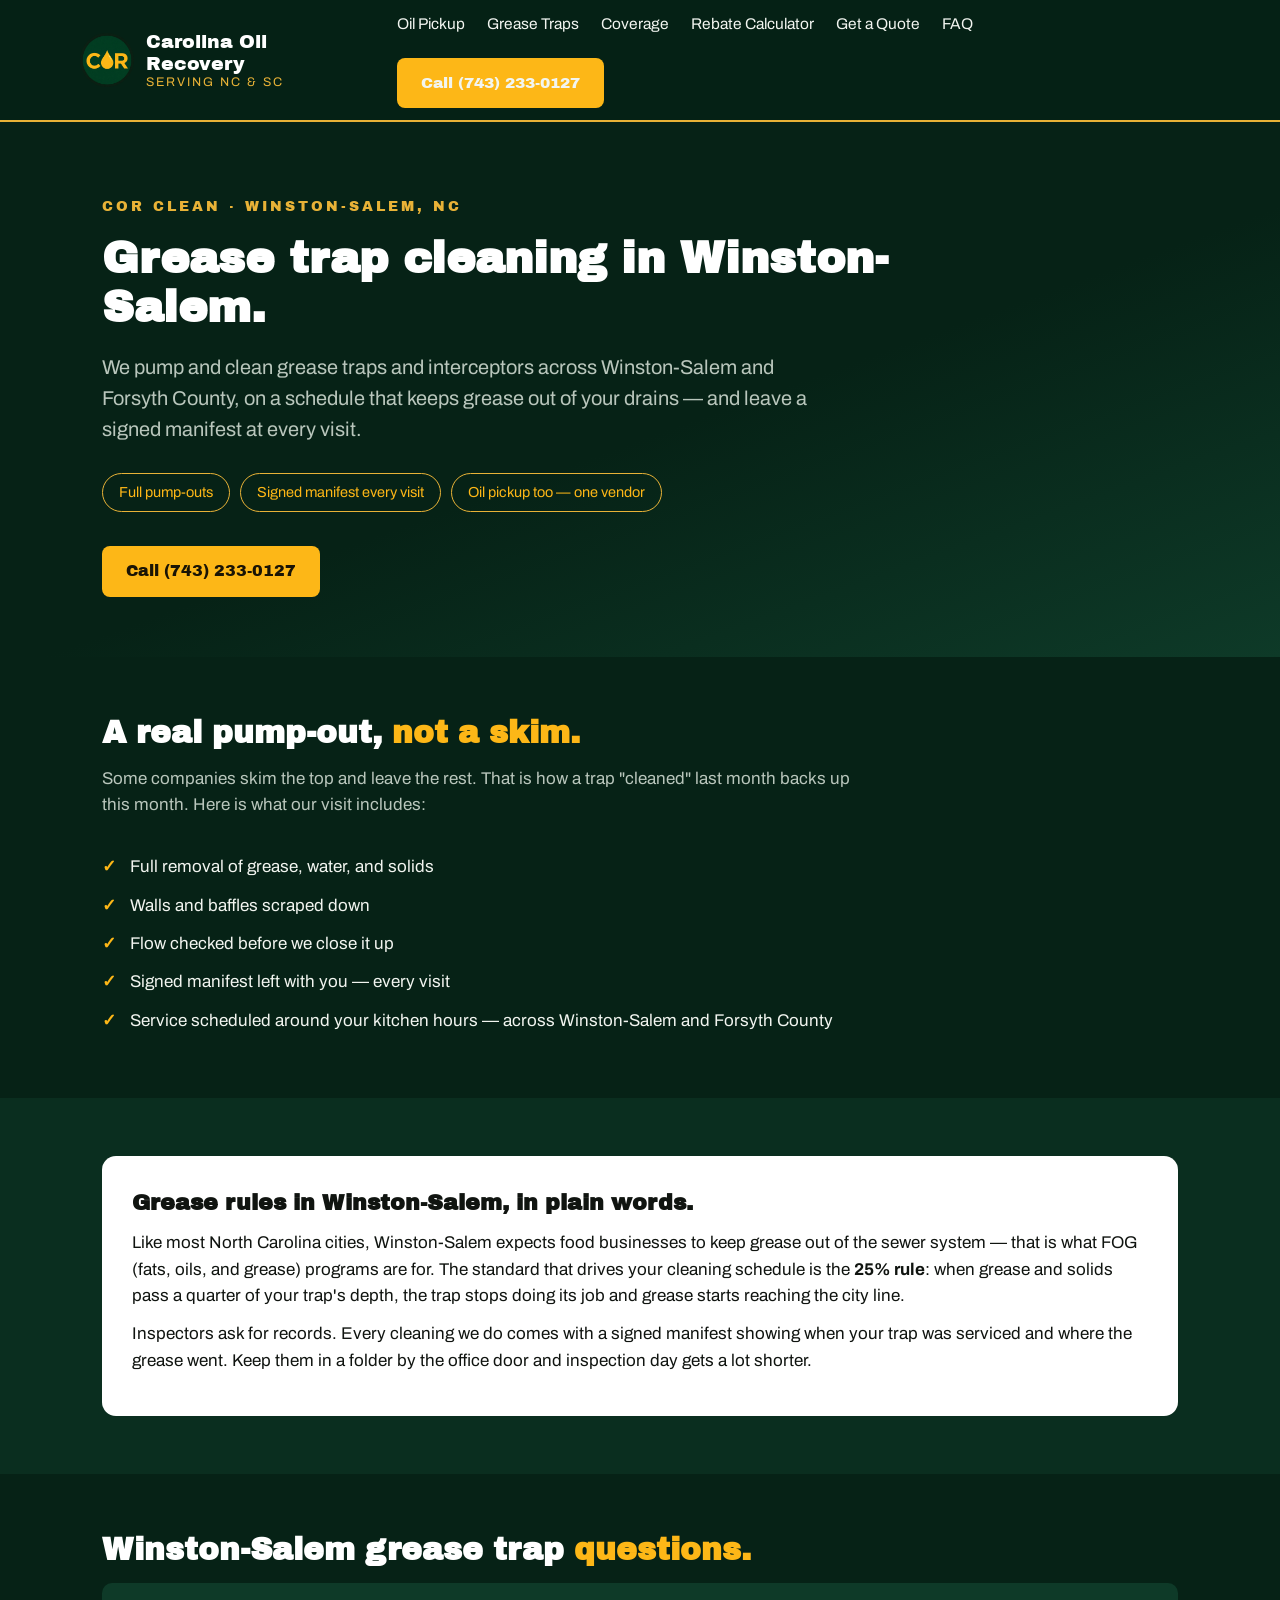
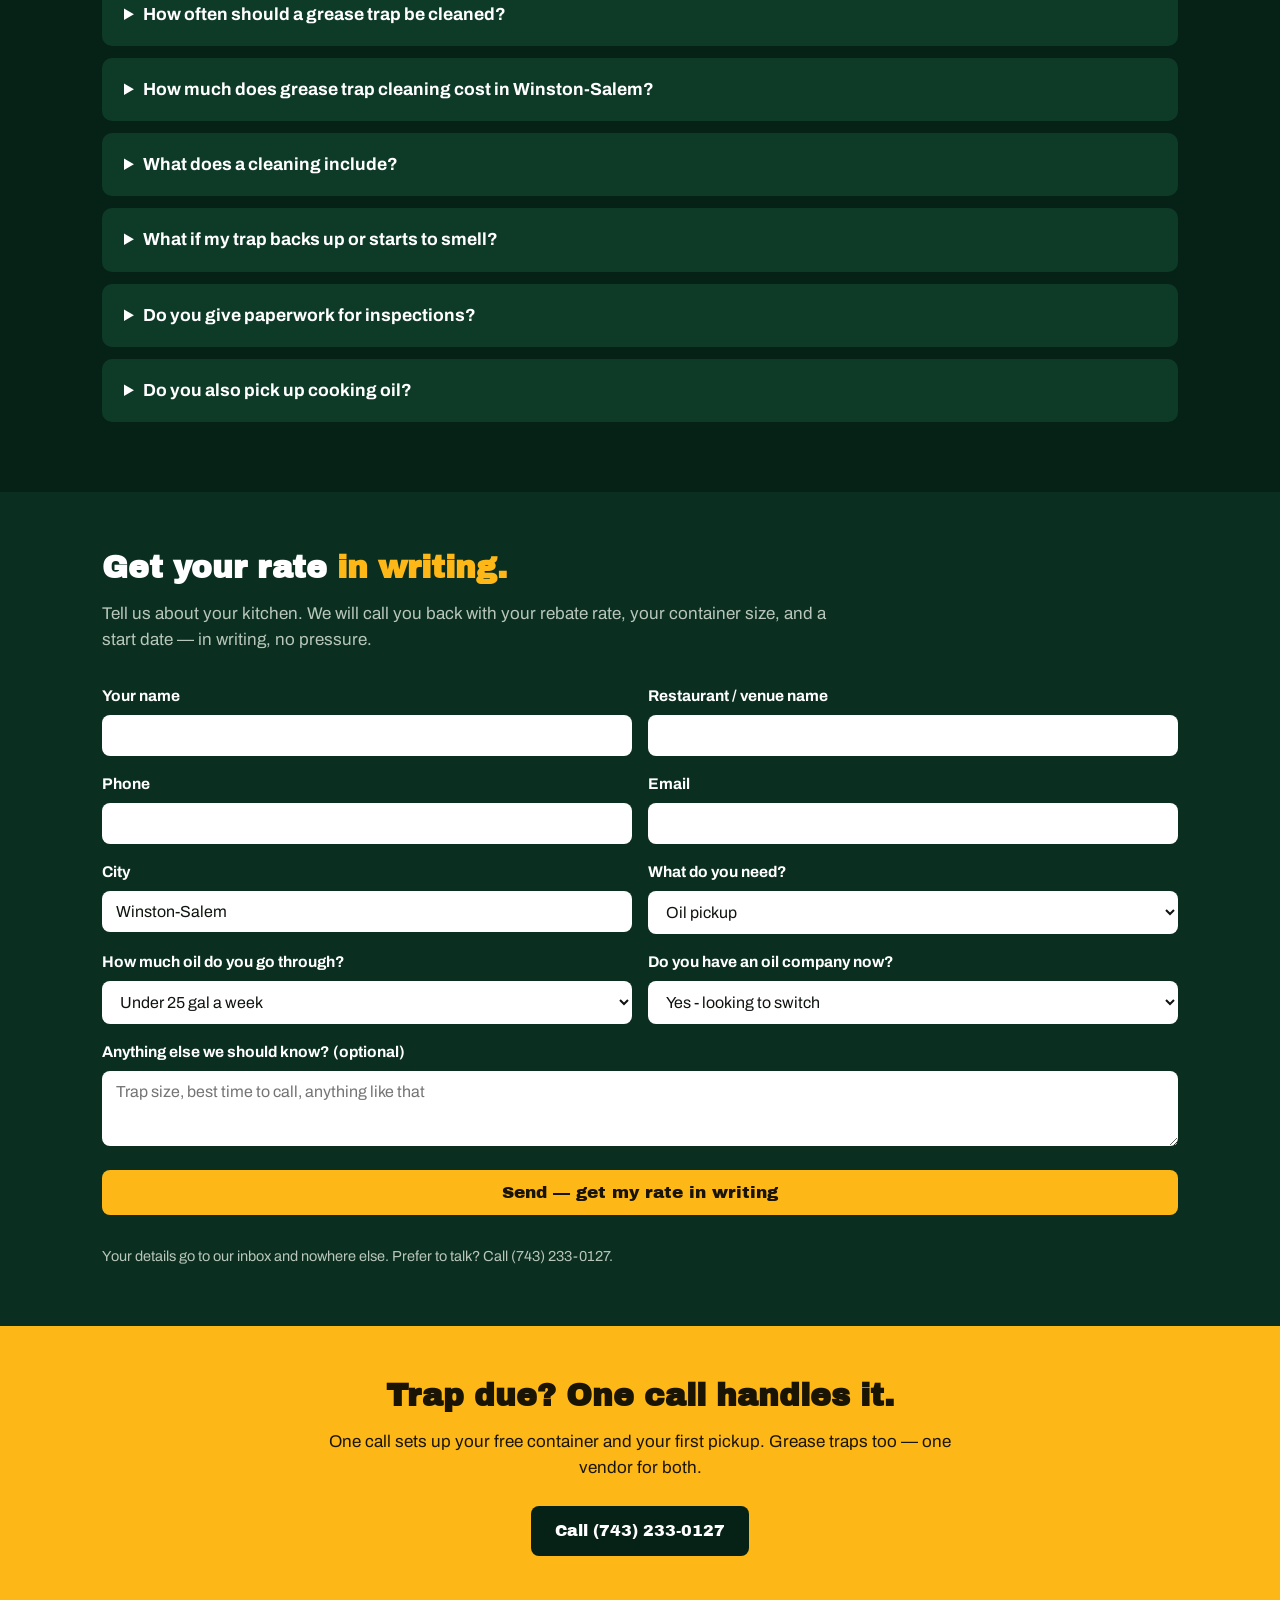
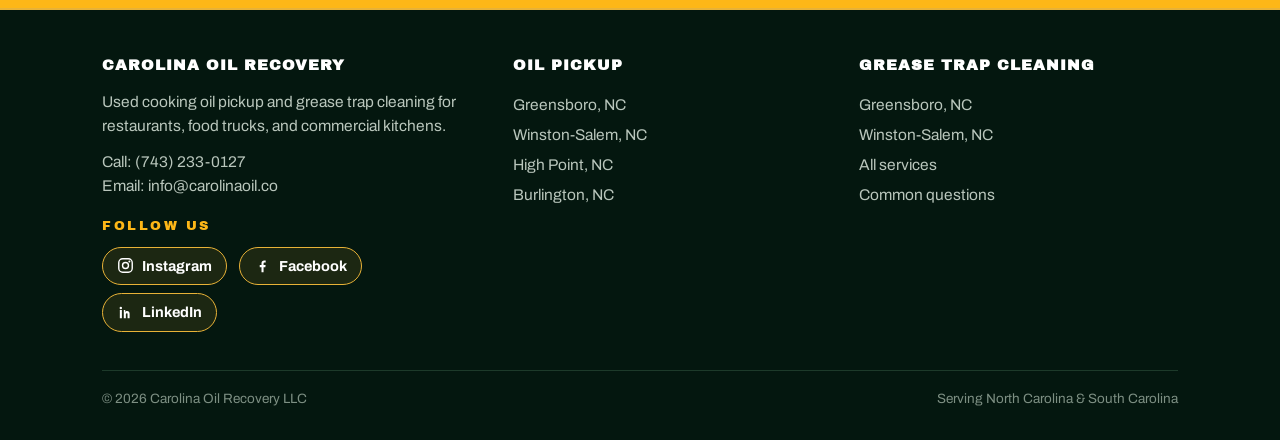
<file: grease-trap-cleaning-winston-salem-nc.html>
<!DOCTYPE html>
<html lang="en">
<head>
<meta charset="utf-8">
<meta name="viewport" content="width=device-width, initial-scale=1">
<title>Grease Trap Cleaning in Winston-Salem, NC | Carolina Oil Recovery</title>
<meta name="description" content="Grease trap cleaning and pumping in Winston-Salem, NC. Full pump-outs, signed manifest at every visit, scheduled around your kitchen. Oil pickup too — one vendor for both. Call (743) 233-0127.">
<link rel="canonical" href="https://carolinaoil.co/grease-trap-cleaning-winston-salem-nc.html">
<link rel="preconnect" href="https://fonts.googleapis.com">
<link href="https://fonts.googleapis.com/css2?family=Archivo:wght@400;600;700&family=Archivo+Black&display=swap" rel="stylesheet">
<link rel="icon" href="logo.jpg">
<link rel="stylesheet" href="styles.css">

</head>
<body>
<header><div class="wrap nav">
  <a href="index.html" style="display:flex;gap:12px;align-items:center;text-decoration:none">
    <img src="logo.jpg" alt="Carolina Oil Recovery logo">
    <span class="brand">Carolina Oil Recovery<small>SERVING NC &amp; SC</small></span>
  </a>
  <nav>
    <a href="used-cooking-oil-pickup-greensboro-nc.html">Oil Pickup</a>
    <a href="grease-trap-cleaning-greensboro-nc.html">Grease Traps</a>
    <a href="index.html#coverage">Coverage</a>
    <a href="index.html#calculator">Rebate Calculator</a>
    <a href="index.html#quote">Get a Quote</a>
    <a href="index.html#faq">FAQ</a>
    <a class="btn" href="tel:+17432330127">Call (743) 233-0127</a>
  </nav>
</div></header>
<div class="hero"><div class="wrap">
  <div class="kicker">COR CLEAN · WINSTON-SALEM, NC</div>
  <h1>Grease trap cleaning in Winston-Salem.</h1>
  <p class="lede">We pump and clean grease traps and interceptors across Winston-Salem and Forsyth County, on a schedule that keeps grease out of your drains — and leave a signed manifest at every visit.</p>
  <div class="chips"><span class="chip">Full pump-outs</span><span class="chip">Signed manifest every visit</span><span class="chip">Oil pickup too — one vendor</span></div>
  <a class="btn" href="tel:+17432330127">Call (743) 233-0127</a>
</div></div>

<section><div class="wrap">
  <h2>A real pump-out, <span class="gold">not a skim.</span></h2>
  <p class="sub">Some companies skim the top and leave the rest. That is how a trap "cleaned" last month backs up this month. Here is what our visit includes:</p>
  <ul class="ticks">
    <li>Full removal of grease, water, and solids</li>
    <li>Walls and baffles scraped down</li>
    <li>Flow checked before we close it up</li>
    <li>Signed manifest left with you — every visit</li>
    <li>Service scheduled around your kitchen hours — across Winston-Salem and Forsyth County</li>
  </ul>
</div></section>

<section class="alt"><div class="wrap">
  <div class="fog">
    <h3>Grease rules in Winston-Salem, in plain words.</h3>
    <p>Like most North Carolina cities, Winston-Salem expects food businesses to keep grease out of the sewer system — that is what FOG (fats, oils, and grease) programs are for. The standard that drives your cleaning schedule is the <strong>25% rule</strong>: when grease and solids pass a quarter of your trap's depth, the trap stops doing its job and grease starts reaching the city line.</p>
    <p>Inspectors ask for records. Every cleaning we do comes with a signed manifest showing when your trap was serviced and where the grease went. Keep them in a folder by the office door and inspection day gets a lot shorter.</p>

  </div>
</div></section>

<section><div class="wrap">
  <h2>Winston-Salem grease trap <span class="gold">questions.</span></h2>
  <div class="faq">
<details><summary>How often should a grease trap be cleaned?</summary><p>The standard most NC grease programs use is the 25% rule: when grease and solids build up past a quarter of the trap's depth, it is time — past that point, grease starts passing through to the city line. Busy fryers fill faster. We will help you set a schedule that keeps you ahead of it.</p></details>
<details><summary>How much does grease trap cleaning cost in Winston-Salem?</summary><p>It depends on four things: the size of your trap, how easy it is to reach, how full it is, and how often it is cleaned. Traps on a regular schedule cost less to maintain than traps that only get attention when they back up. Call us and we will quote your trap straight — no surprises.</p></details>
<details><summary>What does a cleaning include?</summary><p>A full pump-out — not a skim. We remove the grease, water, and solids, scrape down the walls and baffles, check the flow, and leave you a signed manifest for your records.</p></details>
<details><summary>What if my trap backs up or starts to smell?</summary><p>Call us. A sour smell or a slow drain is the trap telling you it is full. Regular cleaning stops most backups before they start — and a backup during service costs far more than a pump-out.</p></details>
<details><summary>Do you give paperwork for inspections?</summary><p>Yes. Every visit comes with a signed manifest. Keep it with your records — it is the first thing a grease inspector asks for.</p></details>
<details><summary>Do you also pick up cooking oil?</summary><p>Yes — one vendor for both. See our <a href='used-cooking-oil-pickup-winston-salem-nc.html'>oil pickup page for Winston-Salem</a>.</p></details>
</div>
</div></section>

<section class="alt" id="quote"><div class="wrap">
  <h2>Get your rate <span class="gold">in writing.</span></h2>
  <p class="sub">Tell us about your kitchen. We will call you back with your rebate rate, your container size, and a start date — in writing, no pressure.</p>
  <form class="leadform" id="lead-form">
    <div><label for="lf-name">Your name</label><input id="lf-name" type="text" name="Name" required autocomplete="name"></div>
    <div><label for="lf-rest">Restaurant / venue name</label><input id="lf-rest" type="text" name="Restaurant" required></div>
    <div><label for="lf-phone">Phone</label><input id="lf-phone" type="tel" name="Phone" required autocomplete="tel"></div>
    <div><label for="lf-email">Email</label><input id="lf-email" type="email" name="Email" required autocomplete="email"></div>
    <div><label for="lf-city">City</label><input type="text" name="City" required value="Winston-Salem"></div>
    <div><label for="lf-service">What do you need?</label>
      <select id="lf-service" name="Service needed">
        <option>Oil pickup</option><option>Grease trap cleaning</option><option>Both</option>
      </select></div>
    <div><label for="lf-vol">How much oil do you go through?</label>
      <select id="lf-vol" name="Oil volume">
        <option>Under 25 gal a week</option><option>25-75 gal a week</option><option>75-150 gal a week</option>
        <option>150-300 gal a week</option><option>Over 300 gal a week</option><option>Not sure</option>
      </select></div>
    <div><label for="lf-now">Do you have an oil company now?</label>
      <select id="lf-now" name="Current provider">
        <option>Yes - looking to switch</option><option>No - we handle it ourselves</option><option>No - new kitchen</option>
      </select></div>
    <div class="full"><label for="lf-msg">Anything else we should know? (optional)</label>
      <textarea id="lf-msg" name="Message" rows="3" placeholder="Trap size, best time to call, anything like that"></textarea></div>
    <input type="text" name="_honey" style="display:none">
    <div class="full"><button class="btn" id="lead-btn" type="submit">Send — get my rate in writing</button></div>
    <p class="leadform-note full" id="lead-err" style="display:none;color:#ffb3b3">That did not go through. Please call us at (743) 233-0127 and we will take it from there.</p>
    <p class="leadform-note full">Your details go to our inbox and nowhere else. Prefer to talk? Call (743) 233-0127.</p>
  </form>
</div></section>

<script>
(function(){
  var f=document.getElementById('lead-form');
  if(!f) return;
  f.addEventListener('submit',function(e){
    e.preventDefault();
    var btn=document.getElementById('lead-btn'); btn.disabled=true; btn.textContent='Sending...';
    var data={}; new FormData(f).forEach(function(v,k){ data[k]=v; });
    data['_subject']='Website lead - carolinaoil.co'; data['_template']='table';
    fetch('https://formsubmit.co/ajax/info@carolinaoil.co',{
      method:'POST', headers:{'Content-Type':'application/json','Accept':'application/json'},
      body:JSON.stringify(data)
    }).then(function(r){ if(!r.ok) throw 0; return r.json(); }).then(function(){
      f.outerHTML='<div class="form-ok">Got it - thank you. We will call you with your rate in writing and a start date. Need us sooner? Call (743) 233-0127.</div>';
    }).catch(function(){
      btn.disabled=false; btn.textContent='Send - get my rate in writing';
      document.getElementById('lead-err').style.display='block';
    });
  });
})();
</script>
<div class="cta-band"><div class="wrap">
  <h2>Trap due? One call handles it.</h2>
  <p>One call sets up your free container and your first pickup. Grease traps too — one vendor for both.</p>
  <a class="btn" href="tel:+17432330127">Call (743) 233-0127</a>
</div></div>
<footer><div class="wrap">
  <div class="foot">
    <div>
      <h4>CAROLINA OIL RECOVERY</h4>
      <p>Used cooking oil pickup and grease trap cleaning for restaurants, food trucks, and commercial kitchens.</p>
      <p style="margin-top:12px">Call: <a style="display:inline" href="tel:+17432330127">(743) 233-0127</a><br>
      Email: <a style="display:inline" href="mailto:info@carolinaoil.co">info@carolinaoil.co</a></p>
      <div class="socials">
        <div class="soc-head">FOLLOW US</div>
        <a class="soc" href="https://www.instagram.com/carolinaoilrecovery" target="_blank" rel="noopener"><svg viewBox="0 0 24 24" fill="none" stroke="currentColor" stroke-width="2"><rect x="2.5" y="2.5" width="19" height="19" rx="5.5"/><circle cx="12" cy="12" r="4.2"/><circle cx="17.5" cy="6.5" r="1.4" fill="currentColor" stroke="none"/></svg>Instagram</a>
        <a class="soc" href="https://www.facebook.com/profile.php?id=61583193882910" target="_blank" rel="noopener"><svg viewBox="0 0 24 24" fill="currentColor"><path d="M13.5 21.5v-7.2h2.5l.4-3h-2.9V9.4c0-.9.3-1.5 1.6-1.5h1.4V5.1c-.3 0-1.2-.1-2.2-.1-2.2 0-3.7 1.3-3.7 3.8v2.5H8.1v3h2.5v7.2h2.9z"/></svg>Facebook</a>
        <a class="soc" href="https://www.linkedin.com/company/carolina-oil-recovery" target="_blank" rel="noopener"><svg viewBox="0 0 24 24" fill="currentColor"><path d="M6.9 8.6H4V20h2.9V8.6zM5.4 7.3a1.7 1.7 0 1 0 0-3.4 1.7 1.7 0 0 0 0 3.4zM9.6 20h2.9v-5.6c0-.3 0-.6.2-.8.2-.3.5-.6 1.1-.6.8 0 1.1.6 1.1 1.4V20h2.9v-6.1c0-2.7-1.4-3.9-3.4-3.9-1.6 0-2.3.9-2.7 1.5V8.6H9.6V20z"/></svg>LinkedIn</a>
      </div>
    </div>
    <div>
      <h4>OIL PICKUP</h4>
      <a href="used-cooking-oil-pickup-greensboro-nc.html">Greensboro, NC</a>
      <a href="used-cooking-oil-pickup-winston-salem-nc.html">Winston-Salem, NC</a>
      <a href="used-cooking-oil-pickup-high-point-nc.html">High Point, NC</a>
      <a href="used-cooking-oil-pickup-burlington-nc.html">Burlington, NC</a>
    </div>
    <div>
      <h4>GREASE TRAP CLEANING</h4>
      <a href="grease-trap-cleaning-greensboro-nc.html">Greensboro, NC</a>
      <a href="grease-trap-cleaning-winston-salem-nc.html">Winston-Salem, NC</a>
      <a href="index.html">All services</a>
      <a href="index.html#faq">Common questions</a>
    </div>
  </div>
  <div class="legal"><span>© 2026 Carolina Oil Recovery LLC</span><span>Serving North Carolina &amp; South Carolina</span></div>
</div></footer>
</body></html>
</file>
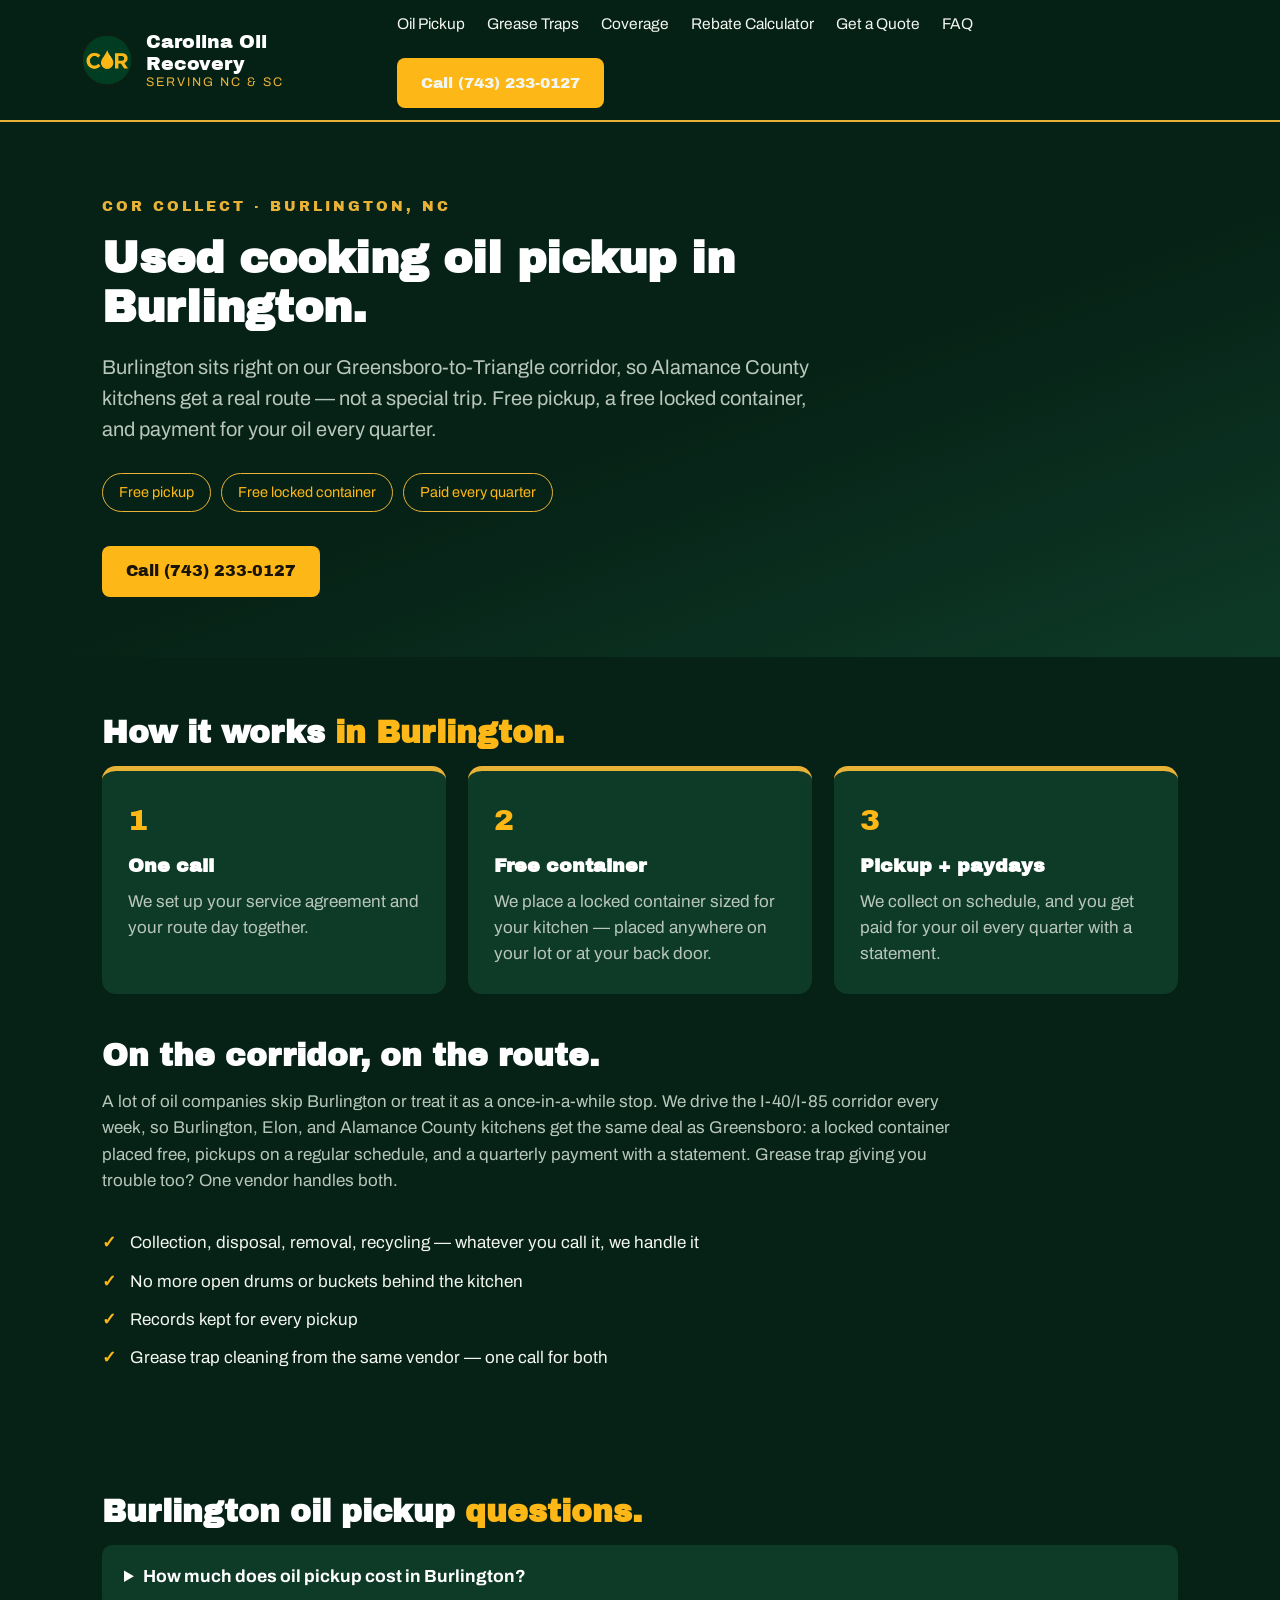
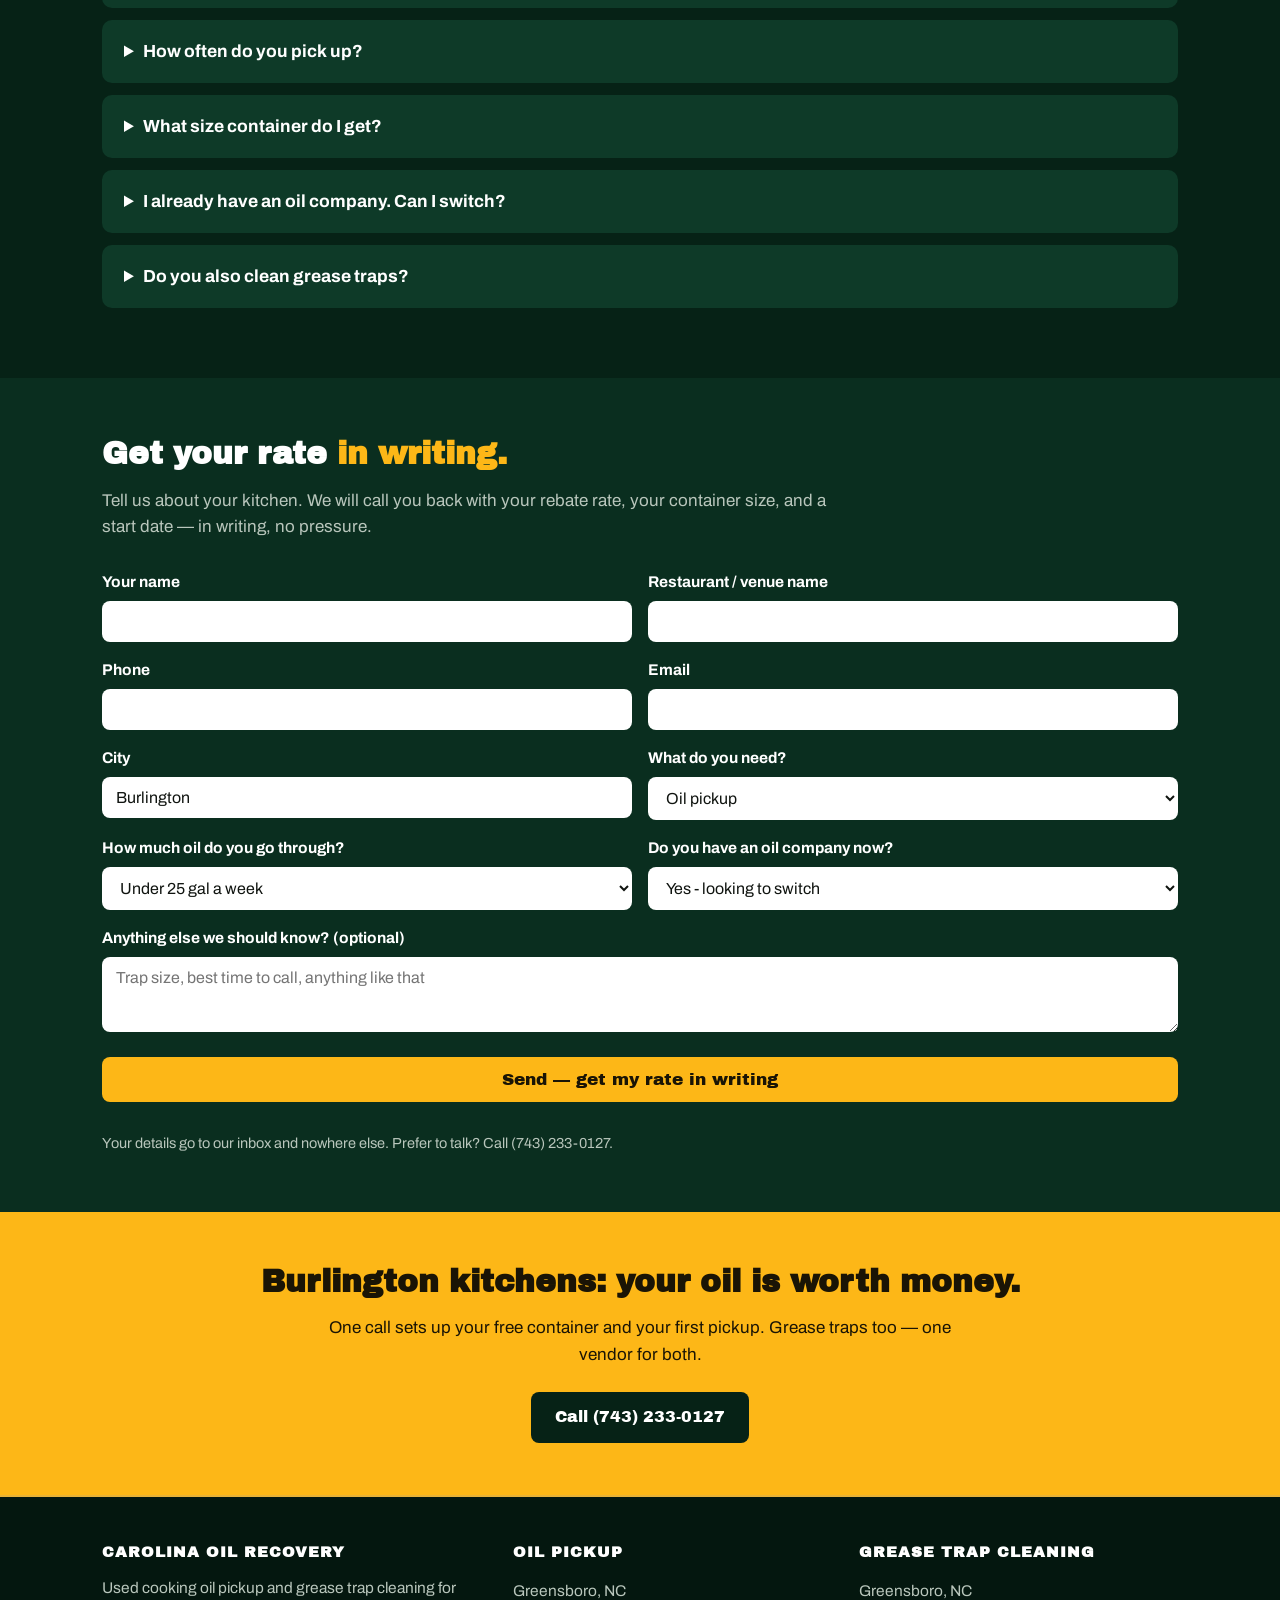
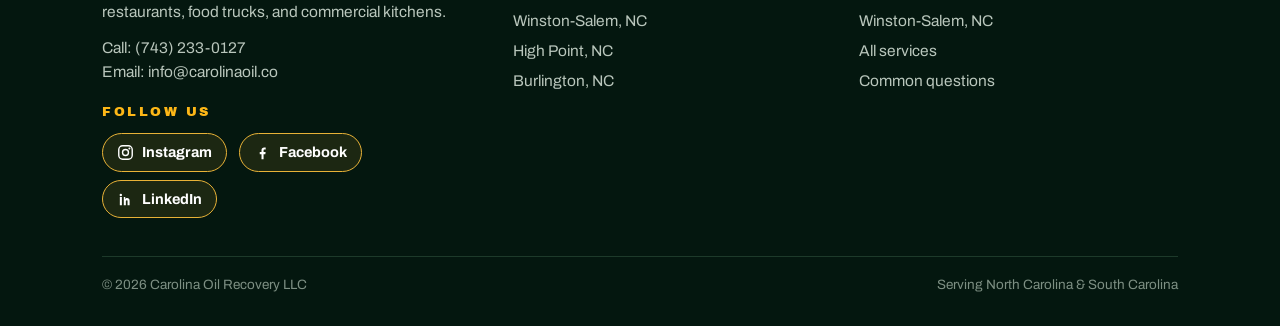
<file: used-cooking-oil-pickup-burlington-nc.html>
<!DOCTYPE html>
<html lang="en">
<head>
<meta charset="utf-8">
<meta name="viewport" content="width=device-width, initial-scale=1">
<title>Used Cooking Oil Pickup in Burlington, NC | Carolina Oil Recovery</title>
<meta name="description" content="Free used cooking oil pickup in Burlington, NC. Free locked container, regular routes, paid every quarter. Grease trap cleaning too — one vendor for both. Call (743) 233-0127.">
<link rel="canonical" href="https://carolinaoil.co/used-cooking-oil-pickup-burlington-nc.html">
<link rel="preconnect" href="https://fonts.googleapis.com">
<link href="https://fonts.googleapis.com/css2?family=Archivo:wght@400;600;700&family=Archivo+Black&display=swap" rel="stylesheet">
<link rel="icon" href="logo.jpg">
<link rel="stylesheet" href="styles.css">

</head>
<body>
<header><div class="wrap nav">
  <a href="index.html" style="display:flex;gap:12px;align-items:center;text-decoration:none">
    <img src="logo.jpg" alt="Carolina Oil Recovery logo">
    <span class="brand">Carolina Oil Recovery<small>SERVING NC &amp; SC</small></span>
  </a>
  <nav>
    <a href="used-cooking-oil-pickup-greensboro-nc.html">Oil Pickup</a>
    <a href="grease-trap-cleaning-greensboro-nc.html">Grease Traps</a>
    <a href="index.html#coverage">Coverage</a>
    <a href="index.html#calculator">Rebate Calculator</a>
    <a href="index.html#quote">Get a Quote</a>
    <a href="index.html#faq">FAQ</a>
    <a class="btn" href="tel:+17432330127">Call (743) 233-0127</a>
  </nav>
</div></header>
<div class="hero"><div class="wrap">
  <div class="kicker">COR COLLECT · BURLINGTON, NC</div>
  <h1>Used cooking oil pickup in Burlington.</h1>
  <p class="lede">Burlington sits right on our Greensboro-to-Triangle corridor, so Alamance County kitchens get a real route — not a special trip. Free pickup, a free locked container, and payment for your oil every quarter.</p>
  <div class="chips"><span class="chip">Free pickup</span><span class="chip">Free locked container</span><span class="chip">Paid every quarter</span></div>
  <a class="btn" href="tel:+17432330127">Call (743) 233-0127</a>
</div></div>

<section><div class="wrap">
  <h2>How it works <span class="gold">in Burlington.</span></h2>
  <div class="steps">
    <div class="step"><div class="n">1</div><h3>One call</h3><p>We set up your service agreement and your route day together.</p></div>
    <div class="step"><div class="n">2</div><h3>Free container</h3><p>We place a locked container sized for your kitchen — placed anywhere on your lot or at your back door.</p></div>
    <div class="step"><div class="n">3</div><h3>Pickup + paydays</h3><p>We collect on schedule, and you get paid for your oil every quarter with a statement.</p></div>
  </div>
  <h2 style="margin-top:44px">On the corridor, on the route.</h2>
  <p class="sub" style="max-width:860px">A lot of oil companies skip Burlington or treat it as a once-in-a-while stop. We drive the I-40/I-85 corridor every week, so Burlington, Elon, and Alamance County kitchens get the same deal as Greensboro: a locked container placed free, pickups on a regular schedule, and a quarterly payment with a statement. Grease trap giving you trouble too? One vendor handles both.</p>
  <ul class="ticks">
    <li>Collection, disposal, removal, recycling — whatever you call it, we handle it</li>
    <li>No more open drums or buckets behind the kitchen</li>
    <li>Records kept for every pickup</li>
    <li>Grease trap cleaning from the same vendor — one call for both</li>
  </ul>
</div></section>

<section><div class="wrap">
  <h2>Burlington oil pickup <span class="gold">questions.</span></h2>
  <div class="faq">
<details><summary>How much does oil pickup cost in Burlington?</summary><p>Nothing. Pickup is free, your locked container is free, and installation is free. We pay you for your oil every quarter.</p></details>
<details><summary>How often do you pick up?</summary><p>Weekly or every two weeks, based on how much oil your kitchen uses. When your container fills faster, we adjust your route.</p></details>
<details><summary>What size container do I get?</summary><p>We match the container to your space and your volume — indoor and outdoor options. It locks, so your oil stays yours and nothing spills.</p></details>
<details><summary>I already have an oil company. Can I switch?</summary><p>Yes. We line up your first pickup so you never miss a beat, and we handle the changeover with you on one call.</p></details>
<details><summary>Do you also clean grease traps?</summary><p>Yes. One vendor for both oil and traps — and every trap visit comes with a signed manifest.</p></details>
</div>
</div></section>

<section class="alt" id="quote"><div class="wrap">
  <h2>Get your rate <span class="gold">in writing.</span></h2>
  <p class="sub">Tell us about your kitchen. We will call you back with your rebate rate, your container size, and a start date — in writing, no pressure.</p>
  <form class="leadform" id="lead-form">
    <div><label for="lf-name">Your name</label><input id="lf-name" type="text" name="Name" required autocomplete="name"></div>
    <div><label for="lf-rest">Restaurant / venue name</label><input id="lf-rest" type="text" name="Restaurant" required></div>
    <div><label for="lf-phone">Phone</label><input id="lf-phone" type="tel" name="Phone" required autocomplete="tel"></div>
    <div><label for="lf-email">Email</label><input id="lf-email" type="email" name="Email" required autocomplete="email"></div>
    <div><label for="lf-city">City</label><input type="text" name="City" required value="Burlington"></div>
    <div><label for="lf-service">What do you need?</label>
      <select id="lf-service" name="Service needed">
        <option>Oil pickup</option><option>Grease trap cleaning</option><option>Both</option>
      </select></div>
    <div><label for="lf-vol">How much oil do you go through?</label>
      <select id="lf-vol" name="Oil volume">
        <option>Under 25 gal a week</option><option>25-75 gal a week</option><option>75-150 gal a week</option>
        <option>150-300 gal a week</option><option>Over 300 gal a week</option><option>Not sure</option>
      </select></div>
    <div><label for="lf-now">Do you have an oil company now?</label>
      <select id="lf-now" name="Current provider">
        <option>Yes - looking to switch</option><option>No - we handle it ourselves</option><option>No - new kitchen</option>
      </select></div>
    <div class="full"><label for="lf-msg">Anything else we should know? (optional)</label>
      <textarea id="lf-msg" name="Message" rows="3" placeholder="Trap size, best time to call, anything like that"></textarea></div>
    <input type="text" name="_honey" style="display:none">
    <div class="full"><button class="btn" id="lead-btn" type="submit">Send — get my rate in writing</button></div>
    <p class="leadform-note full" id="lead-err" style="display:none;color:#ffb3b3">That did not go through. Please call us at (743) 233-0127 and we will take it from there.</p>
    <p class="leadform-note full">Your details go to our inbox and nowhere else. Prefer to talk? Call (743) 233-0127.</p>
  </form>
</div></section>

<script>
(function(){
  var f=document.getElementById('lead-form');
  if(!f) return;
  f.addEventListener('submit',function(e){
    e.preventDefault();
    var btn=document.getElementById('lead-btn'); btn.disabled=true; btn.textContent='Sending...';
    var data={}; new FormData(f).forEach(function(v,k){ data[k]=v; });
    data['_subject']='Website lead - carolinaoil.co'; data['_template']='table';
    fetch('https://formsubmit.co/ajax/info@carolinaoil.co',{
      method:'POST', headers:{'Content-Type':'application/json','Accept':'application/json'},
      body:JSON.stringify(data)
    }).then(function(r){ if(!r.ok) throw 0; return r.json(); }).then(function(){
      f.outerHTML='<div class="form-ok">Got it - thank you. We will call you with your rate in writing and a start date. Need us sooner? Call (743) 233-0127.</div>';
    }).catch(function(){
      btn.disabled=false; btn.textContent='Send - get my rate in writing';
      document.getElementById('lead-err').style.display='block';
    });
  });
})();
</script>
<div class="cta-band"><div class="wrap">
  <h2>Burlington kitchens: your oil is worth money.</h2>
  <p>One call sets up your free container and your first pickup. Grease traps too — one vendor for both.</p>
  <a class="btn" href="tel:+17432330127">Call (743) 233-0127</a>
</div></div>
<footer><div class="wrap">
  <div class="foot">
    <div>
      <h4>CAROLINA OIL RECOVERY</h4>
      <p>Used cooking oil pickup and grease trap cleaning for restaurants, food trucks, and commercial kitchens.</p>
      <p style="margin-top:12px">Call: <a style="display:inline" href="tel:+17432330127">(743) 233-0127</a><br>
      Email: <a style="display:inline" href="mailto:info@carolinaoil.co">info@carolinaoil.co</a></p>
      <div class="socials">
        <div class="soc-head">FOLLOW US</div>
        <a class="soc" href="https://www.instagram.com/carolinaoilrecovery" target="_blank" rel="noopener"><svg viewBox="0 0 24 24" fill="none" stroke="currentColor" stroke-width="2"><rect x="2.5" y="2.5" width="19" height="19" rx="5.5"/><circle cx="12" cy="12" r="4.2"/><circle cx="17.5" cy="6.5" r="1.4" fill="currentColor" stroke="none"/></svg>Instagram</a>
        <a class="soc" href="https://www.facebook.com/profile.php?id=61583193882910" target="_blank" rel="noopener"><svg viewBox="0 0 24 24" fill="currentColor"><path d="M13.5 21.5v-7.2h2.5l.4-3h-2.9V9.4c0-.9.3-1.5 1.6-1.5h1.4V5.1c-.3 0-1.2-.1-2.2-.1-2.2 0-3.7 1.3-3.7 3.8v2.5H8.1v3h2.5v7.2h2.9z"/></svg>Facebook</a>
        <a class="soc" href="https://www.linkedin.com/company/carolina-oil-recovery" target="_blank" rel="noopener"><svg viewBox="0 0 24 24" fill="currentColor"><path d="M6.9 8.6H4V20h2.9V8.6zM5.4 7.3a1.7 1.7 0 1 0 0-3.4 1.7 1.7 0 0 0 0 3.4zM9.6 20h2.9v-5.6c0-.3 0-.6.2-.8.2-.3.5-.6 1.1-.6.8 0 1.1.6 1.1 1.4V20h2.9v-6.1c0-2.7-1.4-3.9-3.4-3.9-1.6 0-2.3.9-2.7 1.5V8.6H9.6V20z"/></svg>LinkedIn</a>
      </div>
    </div>
    <div>
      <h4>OIL PICKUP</h4>
      <a href="used-cooking-oil-pickup-greensboro-nc.html">Greensboro, NC</a>
      <a href="used-cooking-oil-pickup-winston-salem-nc.html">Winston-Salem, NC</a>
      <a href="used-cooking-oil-pickup-high-point-nc.html">High Point, NC</a>
      <a href="used-cooking-oil-pickup-burlington-nc.html">Burlington, NC</a>
    </div>
    <div>
      <h4>GREASE TRAP CLEANING</h4>
      <a href="grease-trap-cleaning-greensboro-nc.html">Greensboro, NC</a>
      <a href="grease-trap-cleaning-winston-salem-nc.html">Winston-Salem, NC</a>
      <a href="index.html">All services</a>
      <a href="index.html#faq">Common questions</a>
    </div>
  </div>
  <div class="legal"><span>© 2026 Carolina Oil Recovery LLC</span><span>Serving North Carolina &amp; South Carolina</span></div>
</div></footer>
</body></html>
</file>
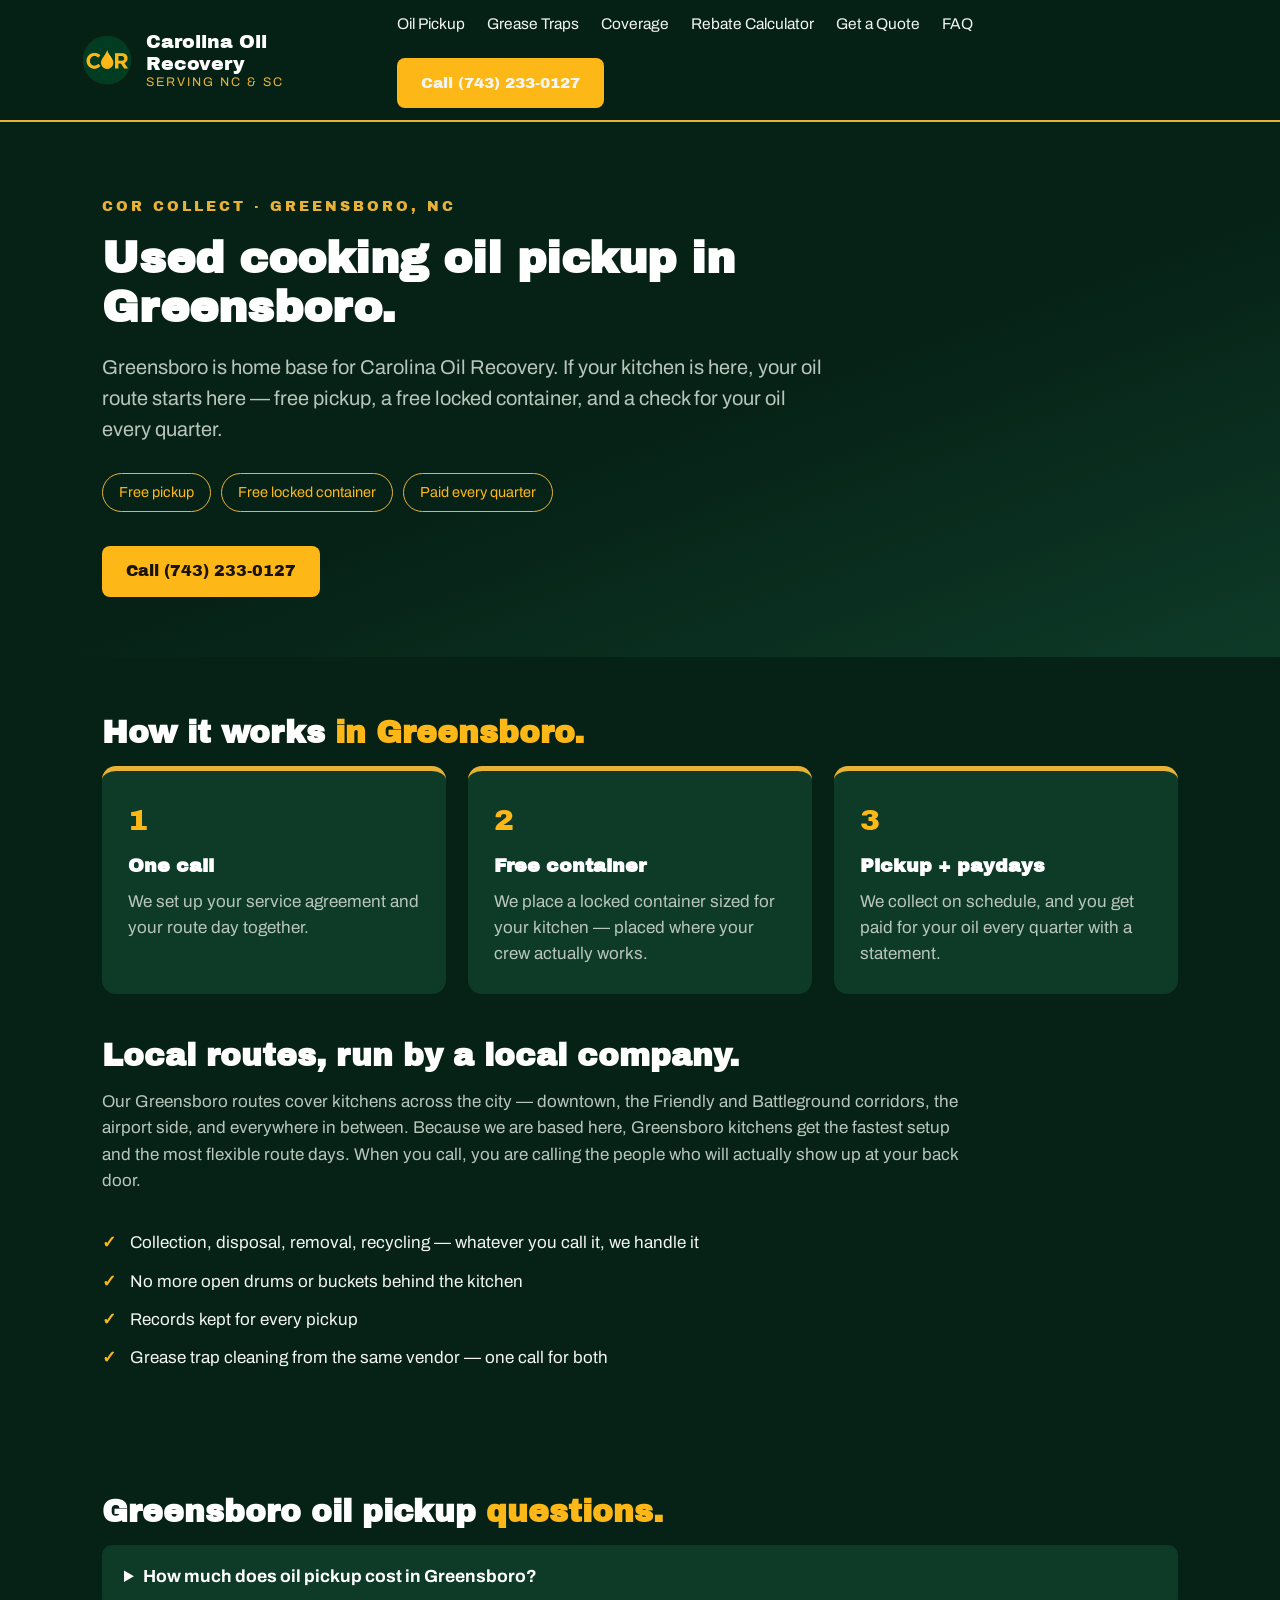
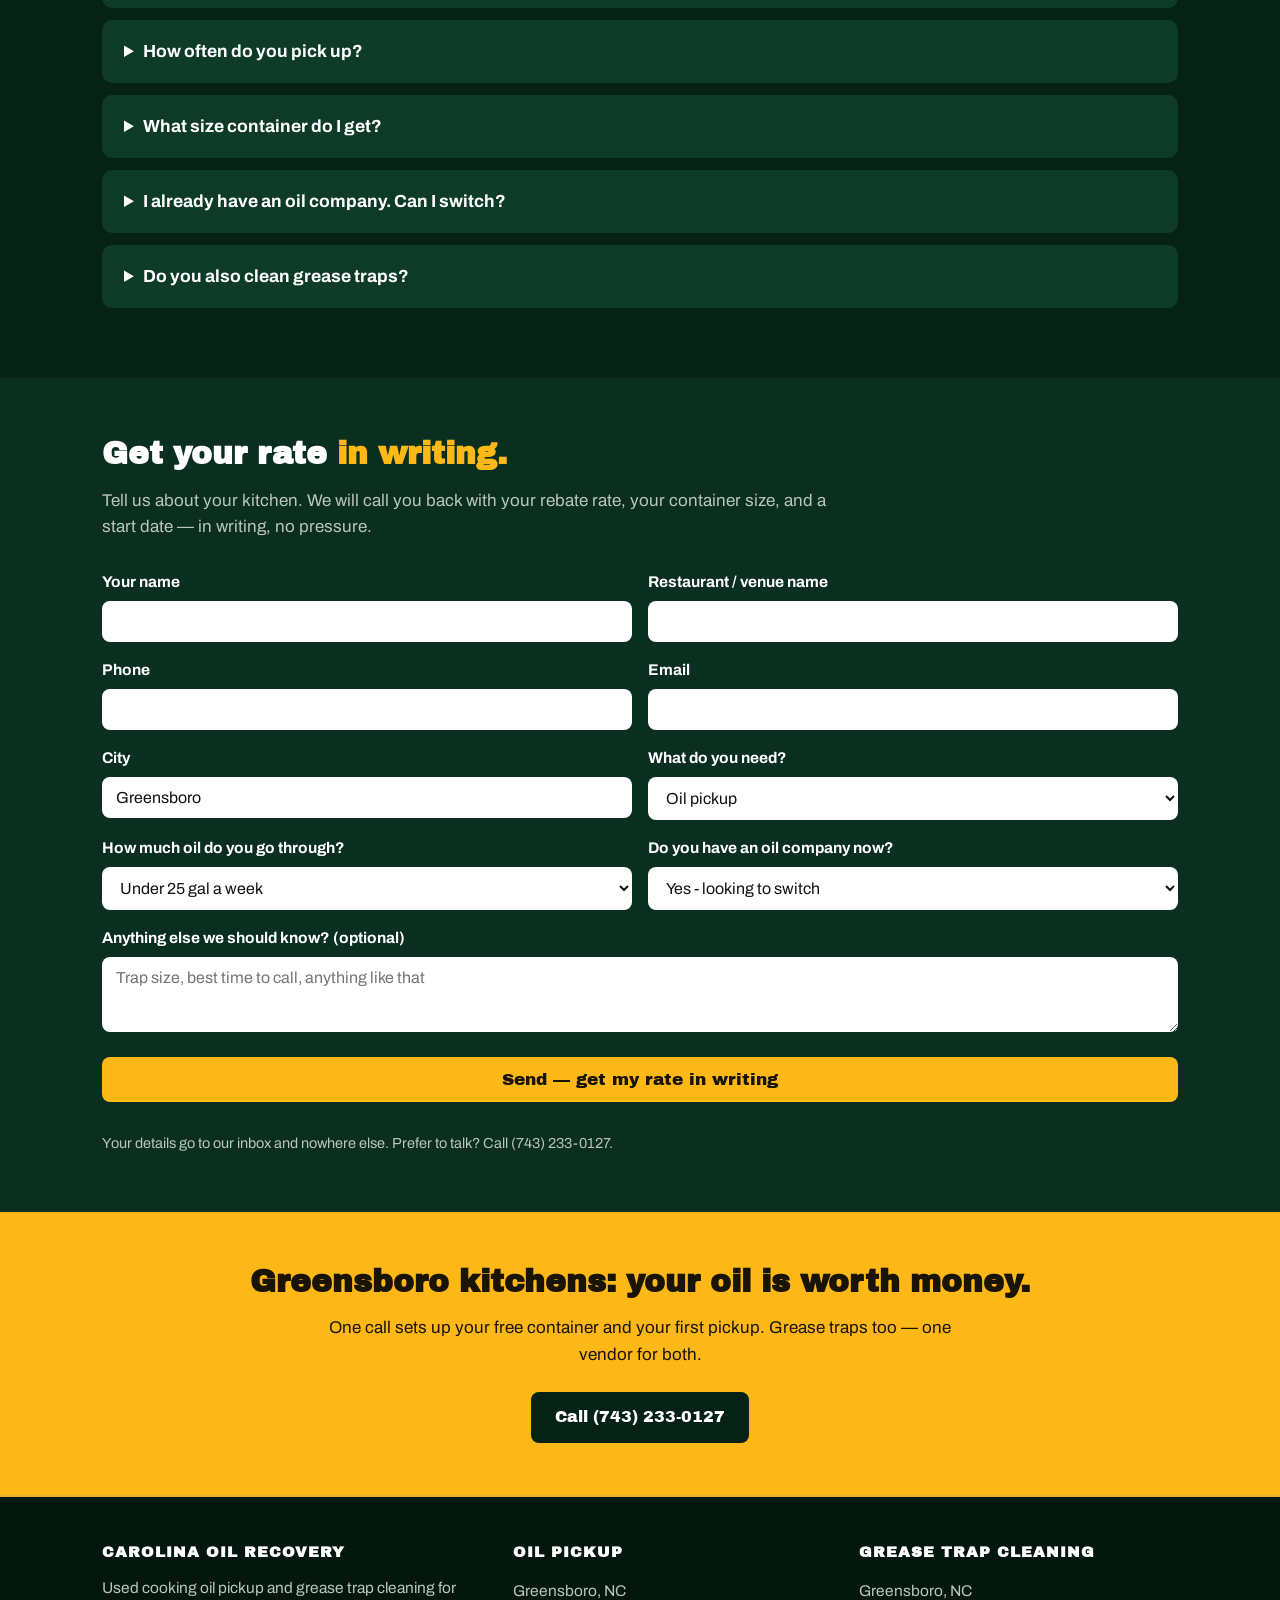
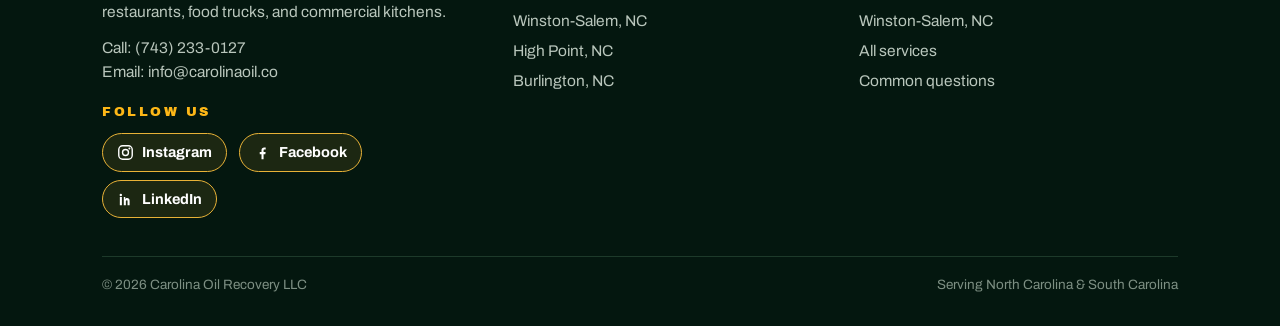
<file: used-cooking-oil-pickup-greensboro-nc.html>
<!DOCTYPE html>
<html lang="en">
<head>
<meta charset="utf-8">
<meta name="viewport" content="width=device-width, initial-scale=1">
<title>Used Cooking Oil Pickup in Greensboro, NC | Carolina Oil Recovery</title>
<meta name="description" content="Free used cooking oil pickup in Greensboro, NC. Free locked container, regular routes, paid every quarter. Grease trap cleaning too — one vendor for both. Call (743) 233-0127.">
<link rel="canonical" href="https://carolinaoil.co/used-cooking-oil-pickup-greensboro-nc.html">
<link rel="preconnect" href="https://fonts.googleapis.com">
<link href="https://fonts.googleapis.com/css2?family=Archivo:wght@400;600;700&family=Archivo+Black&display=swap" rel="stylesheet">
<link rel="icon" href="logo.jpg">
<link rel="stylesheet" href="styles.css">

</head>
<body>
<header><div class="wrap nav">
  <a href="index.html" style="display:flex;gap:12px;align-items:center;text-decoration:none">
    <img src="logo.jpg" alt="Carolina Oil Recovery logo">
    <span class="brand">Carolina Oil Recovery<small>SERVING NC &amp; SC</small></span>
  </a>
  <nav>
    <a href="used-cooking-oil-pickup-greensboro-nc.html">Oil Pickup</a>
    <a href="grease-trap-cleaning-greensboro-nc.html">Grease Traps</a>
    <a href="index.html#coverage">Coverage</a>
    <a href="index.html#calculator">Rebate Calculator</a>
    <a href="index.html#quote">Get a Quote</a>
    <a href="index.html#faq">FAQ</a>
    <a class="btn" href="tel:+17432330127">Call (743) 233-0127</a>
  </nav>
</div></header>
<div class="hero"><div class="wrap">
  <div class="kicker">COR COLLECT · GREENSBORO, NC</div>
  <h1>Used cooking oil pickup in Greensboro.</h1>
  <p class="lede">Greensboro is home base for Carolina Oil Recovery. If your kitchen is here, your oil route starts here — free pickup, a free locked container, and a check for your oil every quarter.</p>
  <div class="chips"><span class="chip">Free pickup</span><span class="chip">Free locked container</span><span class="chip">Paid every quarter</span></div>
  <a class="btn" href="tel:+17432330127">Call (743) 233-0127</a>
</div></div>

<section><div class="wrap">
  <h2>How it works <span class="gold">in Greensboro.</span></h2>
  <div class="steps">
    <div class="step"><div class="n">1</div><h3>One call</h3><p>We set up your service agreement and your route day together.</p></div>
    <div class="step"><div class="n">2</div><h3>Free container</h3><p>We place a locked container sized for your kitchen — placed where your crew actually works.</p></div>
    <div class="step"><div class="n">3</div><h3>Pickup + paydays</h3><p>We collect on schedule, and you get paid for your oil every quarter with a statement.</p></div>
  </div>
  <h2 style="margin-top:44px">Local routes, run by a local company.</h2>
  <p class="sub" style="max-width:860px">Our Greensboro routes cover kitchens across the city — downtown, the Friendly and Battleground corridors, the airport side, and everywhere in between. Because we are based here, Greensboro kitchens get the fastest setup and the most flexible route days. When you call, you are calling the people who will actually show up at your back door.</p>
  <ul class="ticks">
    <li>Collection, disposal, removal, recycling — whatever you call it, we handle it</li>
    <li>No more open drums or buckets behind the kitchen</li>
    <li>Records kept for every pickup</li>
    <li>Grease trap cleaning from the same vendor — one call for both</li>
  </ul>
</div></section>

<section><div class="wrap">
  <h2>Greensboro oil pickup <span class="gold">questions.</span></h2>
  <div class="faq">
<details><summary>How much does oil pickup cost in Greensboro?</summary><p>Nothing. Pickup is free, your locked container is free, and installation is free. We pay you for your oil every quarter.</p></details>
<details><summary>How often do you pick up?</summary><p>Weekly or every two weeks, based on how much oil your kitchen uses. When your container fills faster, we adjust your route.</p></details>
<details><summary>What size container do I get?</summary><p>We match the container to your space and your volume — indoor and outdoor options. It locks, so your oil stays yours and nothing spills.</p></details>
<details><summary>I already have an oil company. Can I switch?</summary><p>Yes. We line up your first pickup so you never miss a beat, and we handle the changeover with you on one call.</p></details>
<details><summary>Do you also clean grease traps?</summary><p>Yes. One vendor for both oil and traps — and every trap visit in Greensboro comes with a signed manifest. See our <a href='grease-trap-cleaning-greensboro-nc.html'>grease trap cleaning page</a>.</p></details>
</div>
</div></section>

<section class="alt" id="quote"><div class="wrap">
  <h2>Get your rate <span class="gold">in writing.</span></h2>
  <p class="sub">Tell us about your kitchen. We will call you back with your rebate rate, your container size, and a start date — in writing, no pressure.</p>
  <form class="leadform" id="lead-form">
    <div><label for="lf-name">Your name</label><input id="lf-name" type="text" name="Name" required autocomplete="name"></div>
    <div><label for="lf-rest">Restaurant / venue name</label><input id="lf-rest" type="text" name="Restaurant" required></div>
    <div><label for="lf-phone">Phone</label><input id="lf-phone" type="tel" name="Phone" required autocomplete="tel"></div>
    <div><label for="lf-email">Email</label><input id="lf-email" type="email" name="Email" required autocomplete="email"></div>
    <div><label for="lf-city">City</label><input type="text" name="City" required value="Greensboro"></div>
    <div><label for="lf-service">What do you need?</label>
      <select id="lf-service" name="Service needed">
        <option>Oil pickup</option><option>Grease trap cleaning</option><option>Both</option>
      </select></div>
    <div><label for="lf-vol">How much oil do you go through?</label>
      <select id="lf-vol" name="Oil volume">
        <option>Under 25 gal a week</option><option>25-75 gal a week</option><option>75-150 gal a week</option>
        <option>150-300 gal a week</option><option>Over 300 gal a week</option><option>Not sure</option>
      </select></div>
    <div><label for="lf-now">Do you have an oil company now?</label>
      <select id="lf-now" name="Current provider">
        <option>Yes - looking to switch</option><option>No - we handle it ourselves</option><option>No - new kitchen</option>
      </select></div>
    <div class="full"><label for="lf-msg">Anything else we should know? (optional)</label>
      <textarea id="lf-msg" name="Message" rows="3" placeholder="Trap size, best time to call, anything like that"></textarea></div>
    <input type="text" name="_honey" style="display:none">
    <div class="full"><button class="btn" id="lead-btn" type="submit">Send — get my rate in writing</button></div>
    <p class="leadform-note full" id="lead-err" style="display:none;color:#ffb3b3">That did not go through. Please call us at (743) 233-0127 and we will take it from there.</p>
    <p class="leadform-note full">Your details go to our inbox and nowhere else. Prefer to talk? Call (743) 233-0127.</p>
  </form>
</div></section>

<script>
(function(){
  var f=document.getElementById('lead-form');
  if(!f) return;
  f.addEventListener('submit',function(e){
    e.preventDefault();
    var btn=document.getElementById('lead-btn'); btn.disabled=true; btn.textContent='Sending...';
    var data={}; new FormData(f).forEach(function(v,k){ data[k]=v; });
    data['_subject']='Website lead - carolinaoil.co'; data['_template']='table';
    fetch('https://formsubmit.co/ajax/info@carolinaoil.co',{
      method:'POST', headers:{'Content-Type':'application/json','Accept':'application/json'},
      body:JSON.stringify(data)
    }).then(function(r){ if(!r.ok) throw 0; return r.json(); }).then(function(){
      f.outerHTML='<div class="form-ok">Got it - thank you. We will call you with your rate in writing and a start date. Need us sooner? Call (743) 233-0127.</div>';
    }).catch(function(){
      btn.disabled=false; btn.textContent='Send - get my rate in writing';
      document.getElementById('lead-err').style.display='block';
    });
  });
})();
</script>
<div class="cta-band"><div class="wrap">
  <h2>Greensboro kitchens: your oil is worth money.</h2>
  <p>One call sets up your free container and your first pickup. Grease traps too — one vendor for both.</p>
  <a class="btn" href="tel:+17432330127">Call (743) 233-0127</a>
</div></div>
<footer><div class="wrap">
  <div class="foot">
    <div>
      <h4>CAROLINA OIL RECOVERY</h4>
      <p>Used cooking oil pickup and grease trap cleaning for restaurants, food trucks, and commercial kitchens.</p>
      <p style="margin-top:12px">Call: <a style="display:inline" href="tel:+17432330127">(743) 233-0127</a><br>
      Email: <a style="display:inline" href="mailto:info@carolinaoil.co">info@carolinaoil.co</a></p>
      <div class="socials">
        <div class="soc-head">FOLLOW US</div>
        <a class="soc" href="https://www.instagram.com/carolinaoilrecovery" target="_blank" rel="noopener"><svg viewBox="0 0 24 24" fill="none" stroke="currentColor" stroke-width="2"><rect x="2.5" y="2.5" width="19" height="19" rx="5.5"/><circle cx="12" cy="12" r="4.2"/><circle cx="17.5" cy="6.5" r="1.4" fill="currentColor" stroke="none"/></svg>Instagram</a>
        <a class="soc" href="https://www.facebook.com/profile.php?id=61583193882910" target="_blank" rel="noopener"><svg viewBox="0 0 24 24" fill="currentColor"><path d="M13.5 21.5v-7.2h2.5l.4-3h-2.9V9.4c0-.9.3-1.5 1.6-1.5h1.4V5.1c-.3 0-1.2-.1-2.2-.1-2.2 0-3.7 1.3-3.7 3.8v2.5H8.1v3h2.5v7.2h2.9z"/></svg>Facebook</a>
        <a class="soc" href="https://www.linkedin.com/company/carolina-oil-recovery" target="_blank" rel="noopener"><svg viewBox="0 0 24 24" fill="currentColor"><path d="M6.9 8.6H4V20h2.9V8.6zM5.4 7.3a1.7 1.7 0 1 0 0-3.4 1.7 1.7 0 0 0 0 3.4zM9.6 20h2.9v-5.6c0-.3 0-.6.2-.8.2-.3.5-.6 1.1-.6.8 0 1.1.6 1.1 1.4V20h2.9v-6.1c0-2.7-1.4-3.9-3.4-3.9-1.6 0-2.3.9-2.7 1.5V8.6H9.6V20z"/></svg>LinkedIn</a>
      </div>
    </div>
    <div>
      <h4>OIL PICKUP</h4>
      <a href="used-cooking-oil-pickup-greensboro-nc.html">Greensboro, NC</a>
      <a href="used-cooking-oil-pickup-winston-salem-nc.html">Winston-Salem, NC</a>
      <a href="used-cooking-oil-pickup-high-point-nc.html">High Point, NC</a>
      <a href="used-cooking-oil-pickup-burlington-nc.html">Burlington, NC</a>
    </div>
    <div>
      <h4>GREASE TRAP CLEANING</h4>
      <a href="grease-trap-cleaning-greensboro-nc.html">Greensboro, NC</a>
      <a href="grease-trap-cleaning-winston-salem-nc.html">Winston-Salem, NC</a>
      <a href="index.html">All services</a>
      <a href="index.html#faq">Common questions</a>
    </div>
  </div>
  <div class="legal"><span>© 2026 Carolina Oil Recovery LLC</span><span>Serving North Carolina &amp; South Carolina</span></div>
</div></footer>
</body></html>
</file>
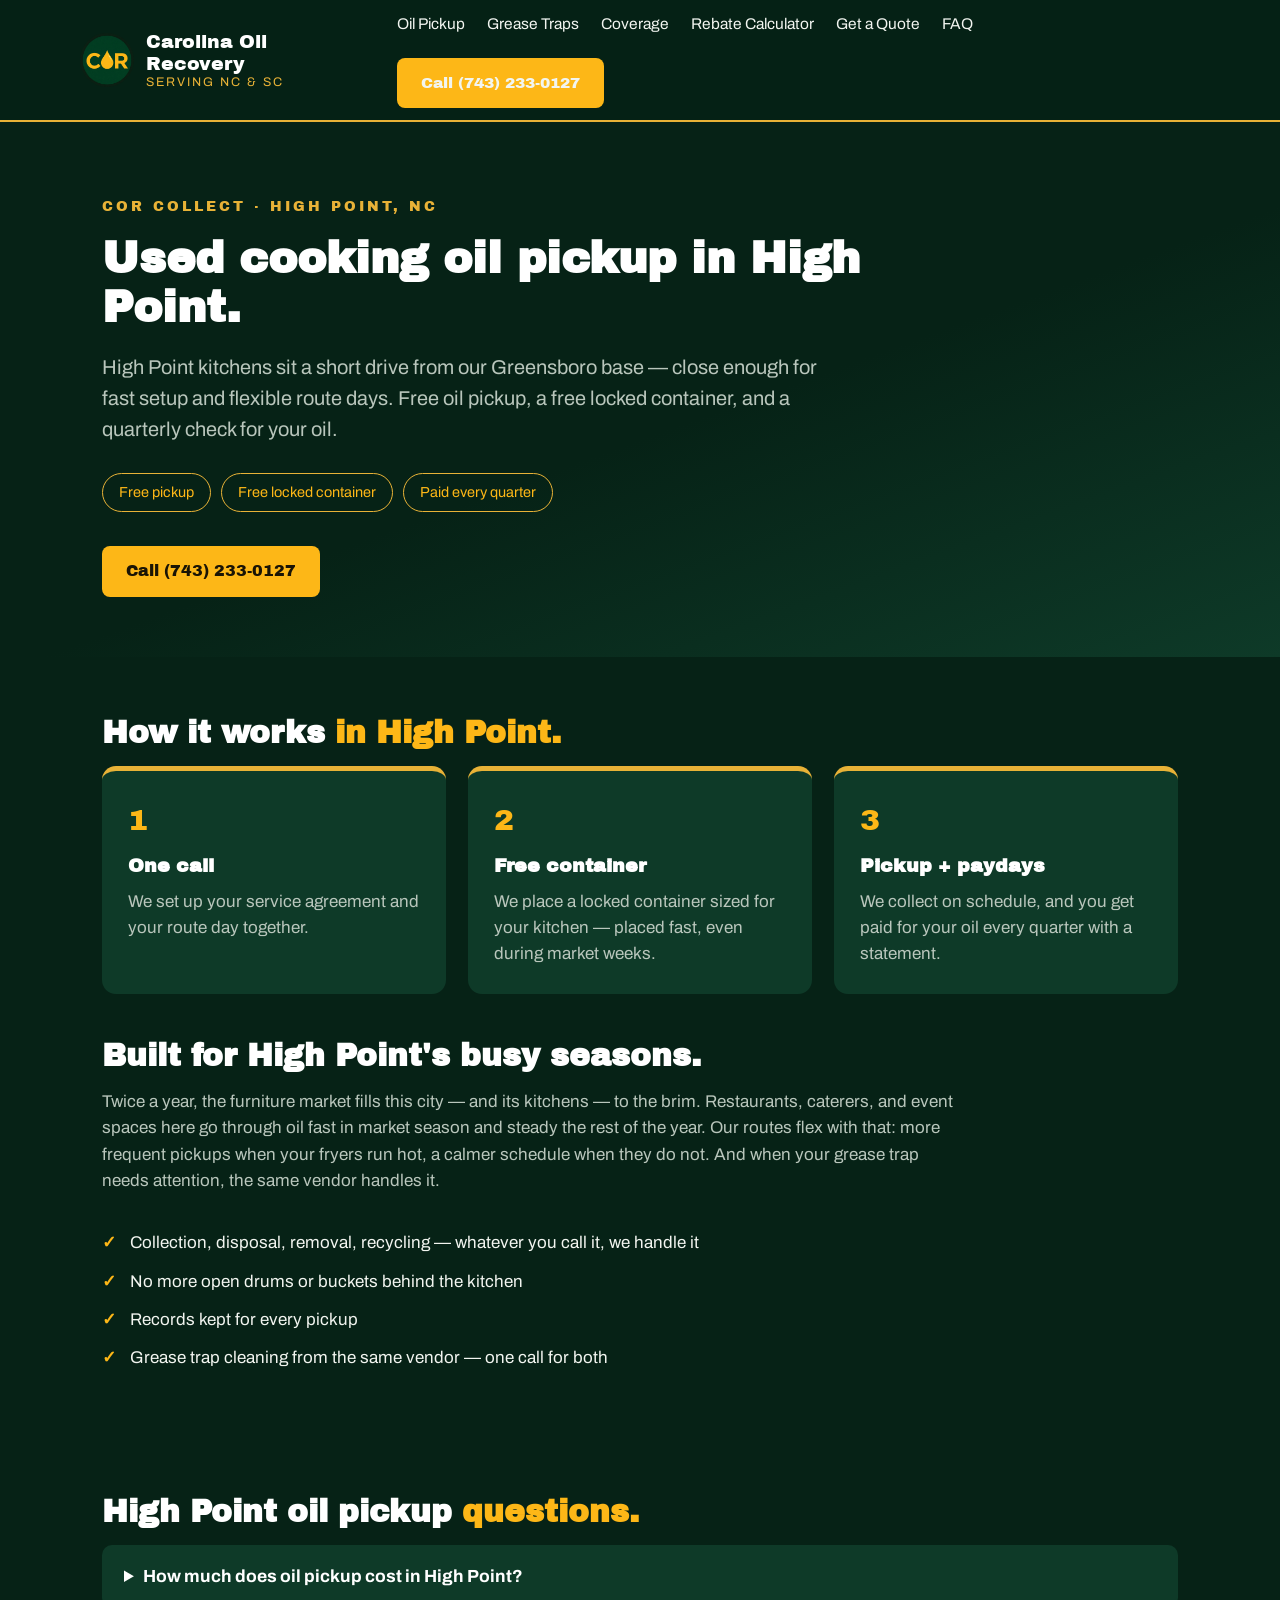
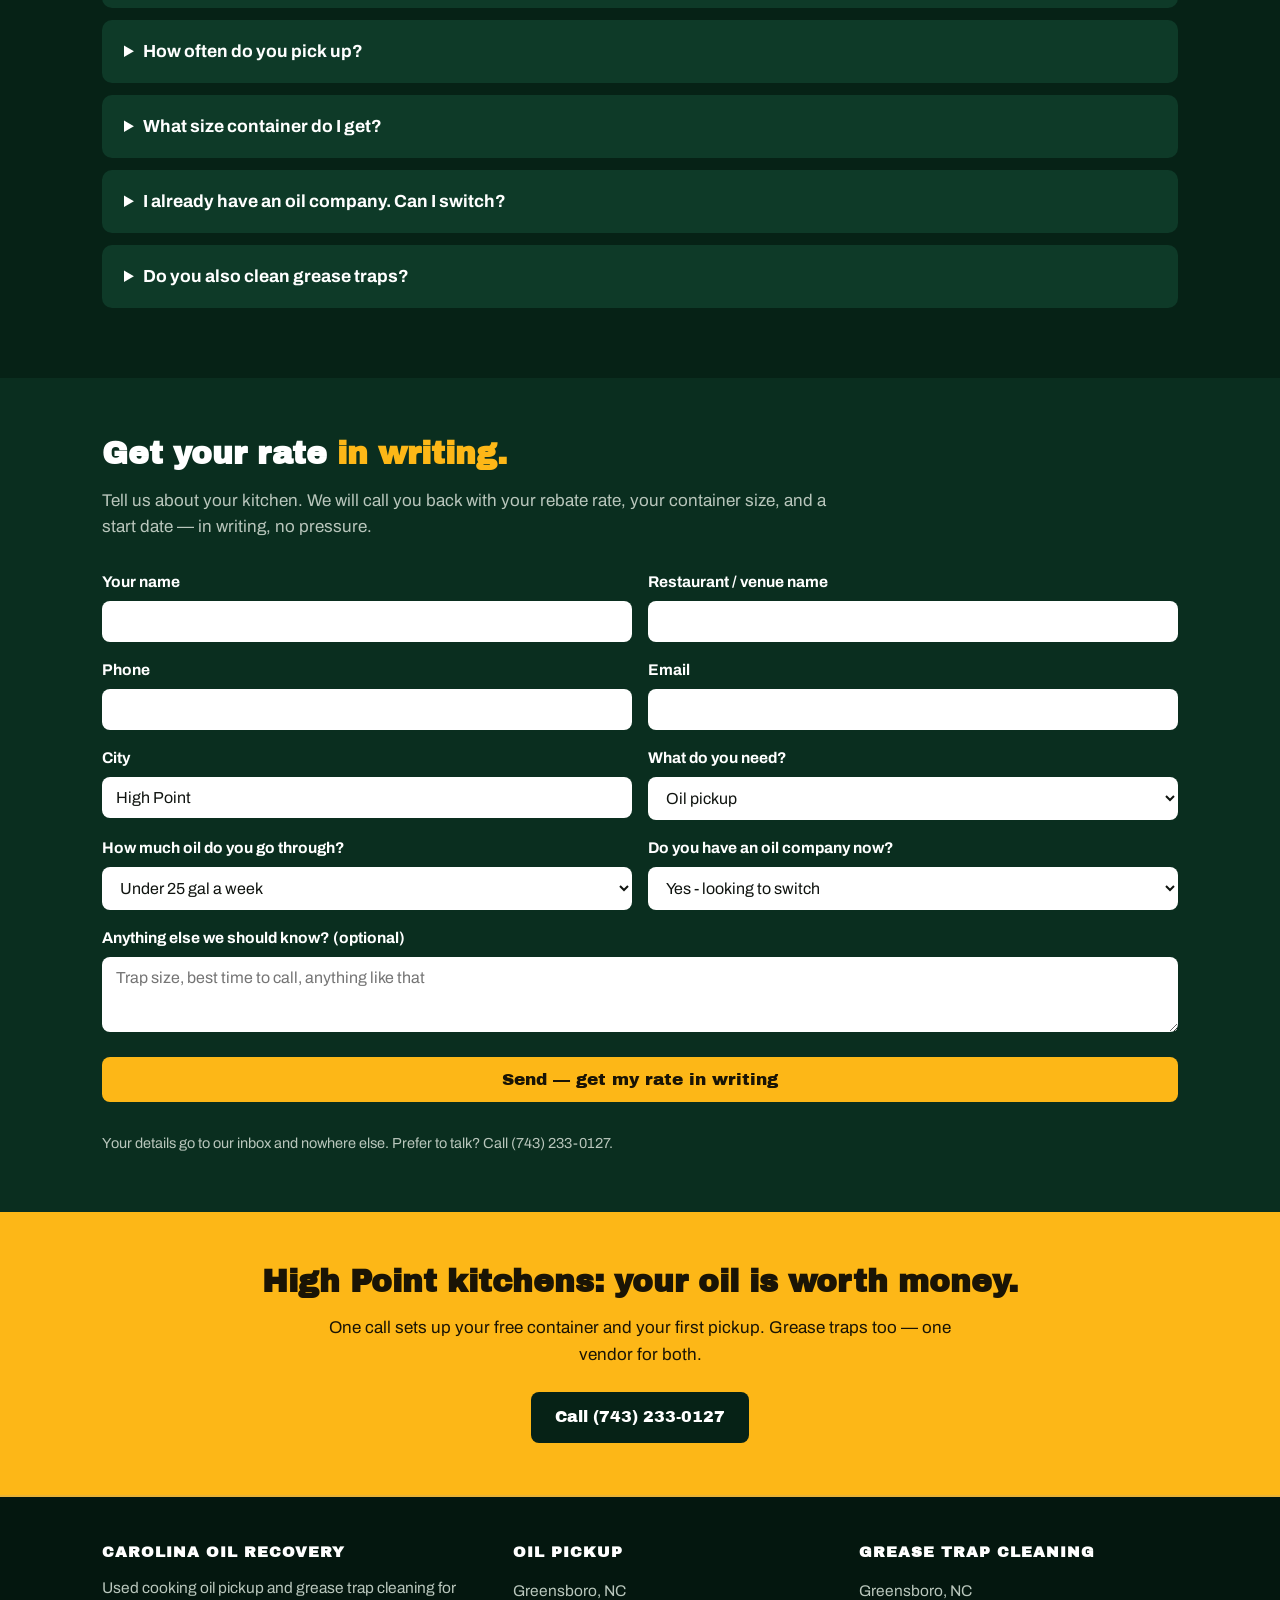
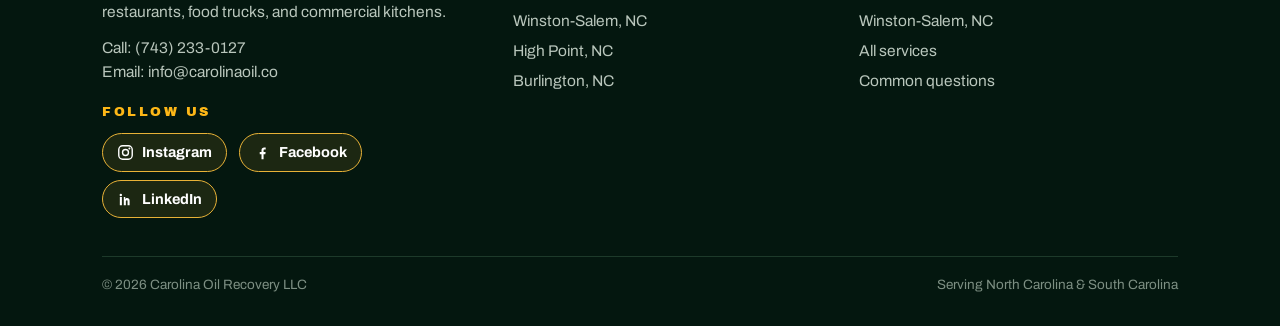
<file: used-cooking-oil-pickup-high-point-nc.html>
<!DOCTYPE html>
<html lang="en">
<head>
<meta charset="utf-8">
<meta name="viewport" content="width=device-width, initial-scale=1">
<title>Used Cooking Oil Pickup in High Point, NC | Carolina Oil Recovery</title>
<meta name="description" content="Free used cooking oil pickup in High Point, NC. Free locked container, regular routes, paid every quarter. Grease trap cleaning too — one vendor for both. Call (743) 233-0127.">
<link rel="canonical" href="https://carolinaoil.co/used-cooking-oil-pickup-high-point-nc.html">
<link rel="preconnect" href="https://fonts.googleapis.com">
<link href="https://fonts.googleapis.com/css2?family=Archivo:wght@400;600;700&family=Archivo+Black&display=swap" rel="stylesheet">
<link rel="icon" href="logo.jpg">
<link rel="stylesheet" href="styles.css">

</head>
<body>
<header><div class="wrap nav">
  <a href="index.html" style="display:flex;gap:12px;align-items:center;text-decoration:none">
    <img src="logo.jpg" alt="Carolina Oil Recovery logo">
    <span class="brand">Carolina Oil Recovery<small>SERVING NC &amp; SC</small></span>
  </a>
  <nav>
    <a href="used-cooking-oil-pickup-greensboro-nc.html">Oil Pickup</a>
    <a href="grease-trap-cleaning-greensboro-nc.html">Grease Traps</a>
    <a href="index.html#coverage">Coverage</a>
    <a href="index.html#calculator">Rebate Calculator</a>
    <a href="index.html#quote">Get a Quote</a>
    <a href="index.html#faq">FAQ</a>
    <a class="btn" href="tel:+17432330127">Call (743) 233-0127</a>
  </nav>
</div></header>
<div class="hero"><div class="wrap">
  <div class="kicker">COR COLLECT · HIGH POINT, NC</div>
  <h1>Used cooking oil pickup in High Point.</h1>
  <p class="lede">High Point kitchens sit a short drive from our Greensboro base — close enough for fast setup and flexible route days. Free oil pickup, a free locked container, and a quarterly check for your oil.</p>
  <div class="chips"><span class="chip">Free pickup</span><span class="chip">Free locked container</span><span class="chip">Paid every quarter</span></div>
  <a class="btn" href="tel:+17432330127">Call (743) 233-0127</a>
</div></div>

<section><div class="wrap">
  <h2>How it works <span class="gold">in High Point.</span></h2>
  <div class="steps">
    <div class="step"><div class="n">1</div><h3>One call</h3><p>We set up your service agreement and your route day together.</p></div>
    <div class="step"><div class="n">2</div><h3>Free container</h3><p>We place a locked container sized for your kitchen — placed fast, even during market weeks.</p></div>
    <div class="step"><div class="n">3</div><h3>Pickup + paydays</h3><p>We collect on schedule, and you get paid for your oil every quarter with a statement.</p></div>
  </div>
  <h2 style="margin-top:44px">Built for High Point's busy seasons.</h2>
  <p class="sub" style="max-width:860px">Twice a year, the furniture market fills this city — and its kitchens — to the brim. Restaurants, caterers, and event spaces here go through oil fast in market season and steady the rest of the year. Our routes flex with that: more frequent pickups when your fryers run hot, a calmer schedule when they do not. And when your grease trap needs attention, the same vendor handles it.</p>
  <ul class="ticks">
    <li>Collection, disposal, removal, recycling — whatever you call it, we handle it</li>
    <li>No more open drums or buckets behind the kitchen</li>
    <li>Records kept for every pickup</li>
    <li>Grease trap cleaning from the same vendor — one call for both</li>
  </ul>
</div></section>

<section><div class="wrap">
  <h2>High Point oil pickup <span class="gold">questions.</span></h2>
  <div class="faq">
<details><summary>How much does oil pickup cost in High Point?</summary><p>Nothing. Pickup is free, your locked container is free, and installation is free. We pay you for your oil every quarter.</p></details>
<details><summary>How often do you pick up?</summary><p>Weekly or every two weeks, based on how much oil your kitchen uses. When your container fills faster, we adjust your route.</p></details>
<details><summary>What size container do I get?</summary><p>We match the container to your space and your volume — indoor and outdoor options. It locks, so your oil stays yours and nothing spills.</p></details>
<details><summary>I already have an oil company. Can I switch?</summary><p>Yes. We line up your first pickup so you never miss a beat, and we handle the changeover with you on one call.</p></details>
<details><summary>Do you also clean grease traps?</summary><p>Yes. One vendor for both oil and traps — and every trap visit comes with a signed manifest.</p></details>
</div>
</div></section>

<section class="alt" id="quote"><div class="wrap">
  <h2>Get your rate <span class="gold">in writing.</span></h2>
  <p class="sub">Tell us about your kitchen. We will call you back with your rebate rate, your container size, and a start date — in writing, no pressure.</p>
  <form class="leadform" id="lead-form">
    <div><label for="lf-name">Your name</label><input id="lf-name" type="text" name="Name" required autocomplete="name"></div>
    <div><label for="lf-rest">Restaurant / venue name</label><input id="lf-rest" type="text" name="Restaurant" required></div>
    <div><label for="lf-phone">Phone</label><input id="lf-phone" type="tel" name="Phone" required autocomplete="tel"></div>
    <div><label for="lf-email">Email</label><input id="lf-email" type="email" name="Email" required autocomplete="email"></div>
    <div><label for="lf-city">City</label><input type="text" name="City" required value="High Point"></div>
    <div><label for="lf-service">What do you need?</label>
      <select id="lf-service" name="Service needed">
        <option>Oil pickup</option><option>Grease trap cleaning</option><option>Both</option>
      </select></div>
    <div><label for="lf-vol">How much oil do you go through?</label>
      <select id="lf-vol" name="Oil volume">
        <option>Under 25 gal a week</option><option>25-75 gal a week</option><option>75-150 gal a week</option>
        <option>150-300 gal a week</option><option>Over 300 gal a week</option><option>Not sure</option>
      </select></div>
    <div><label for="lf-now">Do you have an oil company now?</label>
      <select id="lf-now" name="Current provider">
        <option>Yes - looking to switch</option><option>No - we handle it ourselves</option><option>No - new kitchen</option>
      </select></div>
    <div class="full"><label for="lf-msg">Anything else we should know? (optional)</label>
      <textarea id="lf-msg" name="Message" rows="3" placeholder="Trap size, best time to call, anything like that"></textarea></div>
    <input type="text" name="_honey" style="display:none">
    <div class="full"><button class="btn" id="lead-btn" type="submit">Send — get my rate in writing</button></div>
    <p class="leadform-note full" id="lead-err" style="display:none;color:#ffb3b3">That did not go through. Please call us at (743) 233-0127 and we will take it from there.</p>
    <p class="leadform-note full">Your details go to our inbox and nowhere else. Prefer to talk? Call (743) 233-0127.</p>
  </form>
</div></section>

<script>
(function(){
  var f=document.getElementById('lead-form');
  if(!f) return;
  f.addEventListener('submit',function(e){
    e.preventDefault();
    var btn=document.getElementById('lead-btn'); btn.disabled=true; btn.textContent='Sending...';
    var data={}; new FormData(f).forEach(function(v,k){ data[k]=v; });
    data['_subject']='Website lead - carolinaoil.co'; data['_template']='table';
    fetch('https://formsubmit.co/ajax/info@carolinaoil.co',{
      method:'POST', headers:{'Content-Type':'application/json','Accept':'application/json'},
      body:JSON.stringify(data)
    }).then(function(r){ if(!r.ok) throw 0; return r.json(); }).then(function(){
      f.outerHTML='<div class="form-ok">Got it - thank you. We will call you with your rate in writing and a start date. Need us sooner? Call (743) 233-0127.</div>';
    }).catch(function(){
      btn.disabled=false; btn.textContent='Send - get my rate in writing';
      document.getElementById('lead-err').style.display='block';
    });
  });
})();
</script>
<div class="cta-band"><div class="wrap">
  <h2>High Point kitchens: your oil is worth money.</h2>
  <p>One call sets up your free container and your first pickup. Grease traps too — one vendor for both.</p>
  <a class="btn" href="tel:+17432330127">Call (743) 233-0127</a>
</div></div>
<footer><div class="wrap">
  <div class="foot">
    <div>
      <h4>CAROLINA OIL RECOVERY</h4>
      <p>Used cooking oil pickup and grease trap cleaning for restaurants, food trucks, and commercial kitchens.</p>
      <p style="margin-top:12px">Call: <a style="display:inline" href="tel:+17432330127">(743) 233-0127</a><br>
      Email: <a style="display:inline" href="mailto:info@carolinaoil.co">info@carolinaoil.co</a></p>
      <div class="socials">
        <div class="soc-head">FOLLOW US</div>
        <a class="soc" href="https://www.instagram.com/carolinaoilrecovery" target="_blank" rel="noopener"><svg viewBox="0 0 24 24" fill="none" stroke="currentColor" stroke-width="2"><rect x="2.5" y="2.5" width="19" height="19" rx="5.5"/><circle cx="12" cy="12" r="4.2"/><circle cx="17.5" cy="6.5" r="1.4" fill="currentColor" stroke="none"/></svg>Instagram</a>
        <a class="soc" href="https://www.facebook.com/profile.php?id=61583193882910" target="_blank" rel="noopener"><svg viewBox="0 0 24 24" fill="currentColor"><path d="M13.5 21.5v-7.2h2.5l.4-3h-2.9V9.4c0-.9.3-1.5 1.6-1.5h1.4V5.1c-.3 0-1.2-.1-2.2-.1-2.2 0-3.7 1.3-3.7 3.8v2.5H8.1v3h2.5v7.2h2.9z"/></svg>Facebook</a>
        <a class="soc" href="https://www.linkedin.com/company/carolina-oil-recovery" target="_blank" rel="noopener"><svg viewBox="0 0 24 24" fill="currentColor"><path d="M6.9 8.6H4V20h2.9V8.6zM5.4 7.3a1.7 1.7 0 1 0 0-3.4 1.7 1.7 0 0 0 0 3.4zM9.6 20h2.9v-5.6c0-.3 0-.6.2-.8.2-.3.5-.6 1.1-.6.8 0 1.1.6 1.1 1.4V20h2.9v-6.1c0-2.7-1.4-3.9-3.4-3.9-1.6 0-2.3.9-2.7 1.5V8.6H9.6V20z"/></svg>LinkedIn</a>
      </div>
    </div>
    <div>
      <h4>OIL PICKUP</h4>
      <a href="used-cooking-oil-pickup-greensboro-nc.html">Greensboro, NC</a>
      <a href="used-cooking-oil-pickup-winston-salem-nc.html">Winston-Salem, NC</a>
      <a href="used-cooking-oil-pickup-high-point-nc.html">High Point, NC</a>
      <a href="used-cooking-oil-pickup-burlington-nc.html">Burlington, NC</a>
    </div>
    <div>
      <h4>GREASE TRAP CLEANING</h4>
      <a href="grease-trap-cleaning-greensboro-nc.html">Greensboro, NC</a>
      <a href="grease-trap-cleaning-winston-salem-nc.html">Winston-Salem, NC</a>
      <a href="index.html">All services</a>
      <a href="index.html#faq">Common questions</a>
    </div>
  </div>
  <div class="legal"><span>© 2026 Carolina Oil Recovery LLC</span><span>Serving North Carolina &amp; South Carolina</span></div>
</div></footer>
</body></html>
</file>
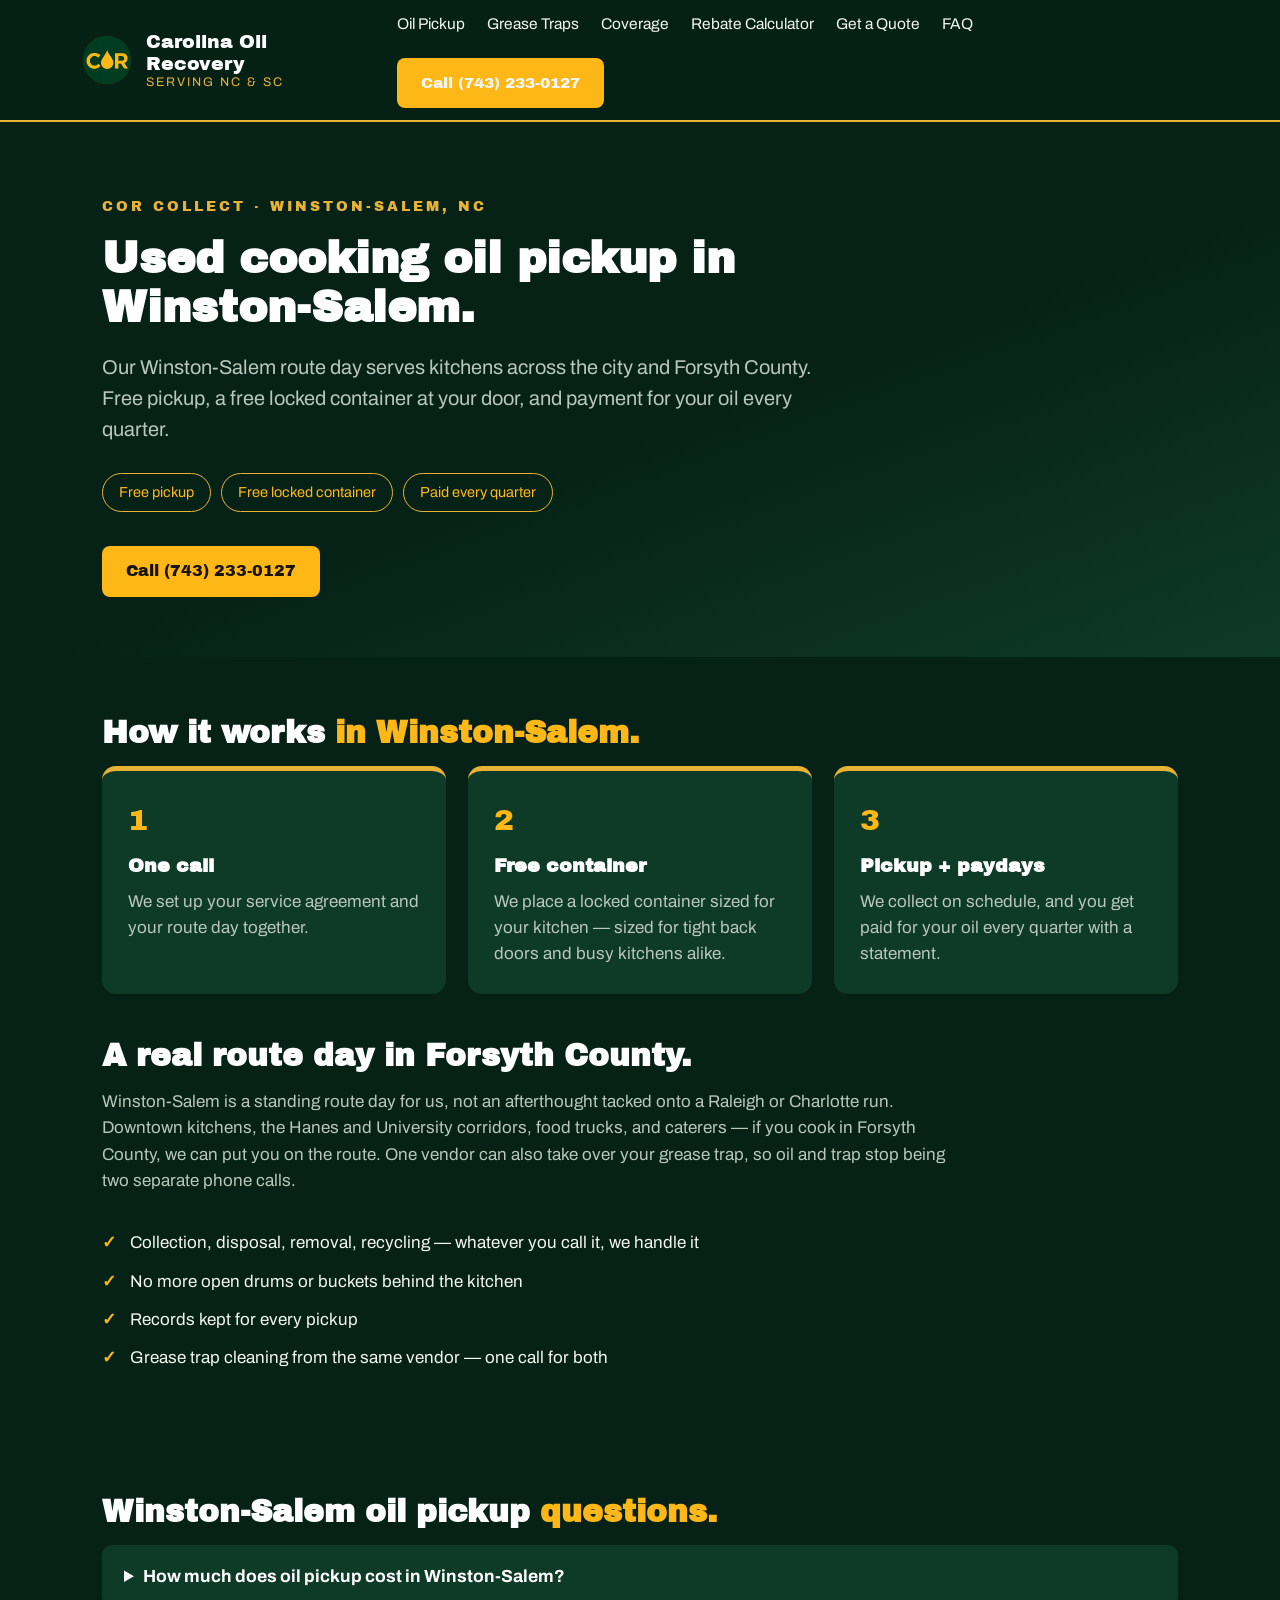
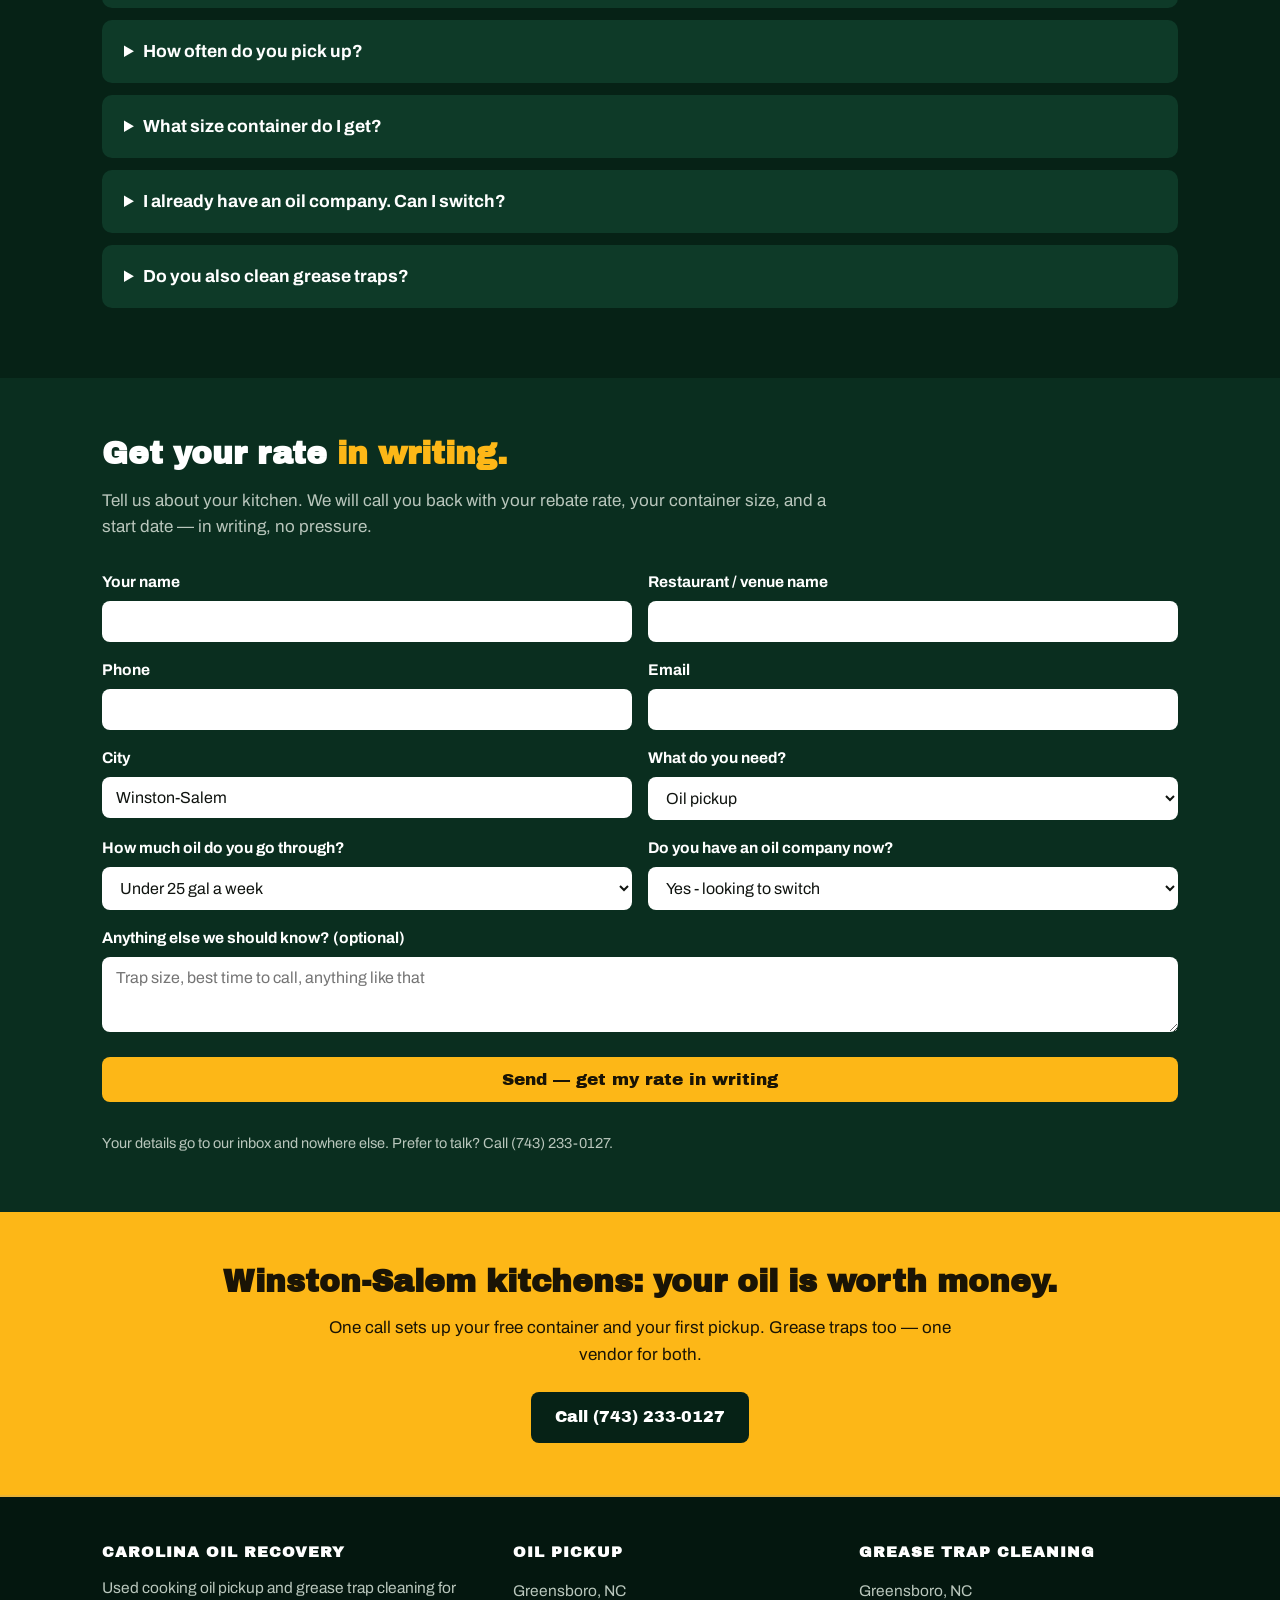
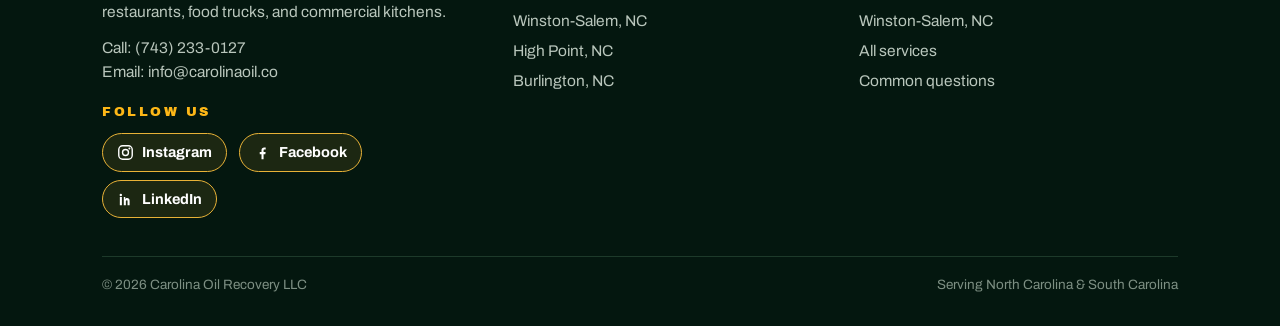
<file: used-cooking-oil-pickup-winston-salem-nc.html>
<!DOCTYPE html>
<html lang="en">
<head>
<meta charset="utf-8">
<meta name="viewport" content="width=device-width, initial-scale=1">
<title>Used Cooking Oil Pickup in Winston-Salem, NC | Carolina Oil Recovery</title>
<meta name="description" content="Free used cooking oil pickup in Winston-Salem, NC. Free locked container, regular routes, paid every quarter. Grease trap cleaning too — one vendor for both. Call (743) 233-0127.">
<link rel="canonical" href="https://carolinaoil.co/used-cooking-oil-pickup-winston-salem-nc.html">
<link rel="preconnect" href="https://fonts.googleapis.com">
<link href="https://fonts.googleapis.com/css2?family=Archivo:wght@400;600;700&family=Archivo+Black&display=swap" rel="stylesheet">
<link rel="icon" href="logo.jpg">
<link rel="stylesheet" href="styles.css">

</head>
<body>
<header><div class="wrap nav">
  <a href="index.html" style="display:flex;gap:12px;align-items:center;text-decoration:none">
    <img src="logo.jpg" alt="Carolina Oil Recovery logo">
    <span class="brand">Carolina Oil Recovery<small>SERVING NC &amp; SC</small></span>
  </a>
  <nav>
    <a href="used-cooking-oil-pickup-greensboro-nc.html">Oil Pickup</a>
    <a href="grease-trap-cleaning-greensboro-nc.html">Grease Traps</a>
    <a href="index.html#coverage">Coverage</a>
    <a href="index.html#calculator">Rebate Calculator</a>
    <a href="index.html#quote">Get a Quote</a>
    <a href="index.html#faq">FAQ</a>
    <a class="btn" href="tel:+17432330127">Call (743) 233-0127</a>
  </nav>
</div></header>
<div class="hero"><div class="wrap">
  <div class="kicker">COR COLLECT · WINSTON-SALEM, NC</div>
  <h1>Used cooking oil pickup in Winston-Salem.</h1>
  <p class="lede">Our Winston-Salem route day serves kitchens across the city and Forsyth County. Free pickup, a free locked container at your door, and payment for your oil every quarter.</p>
  <div class="chips"><span class="chip">Free pickup</span><span class="chip">Free locked container</span><span class="chip">Paid every quarter</span></div>
  <a class="btn" href="tel:+17432330127">Call (743) 233-0127</a>
</div></div>

<section><div class="wrap">
  <h2>How it works <span class="gold">in Winston-Salem.</span></h2>
  <div class="steps">
    <div class="step"><div class="n">1</div><h3>One call</h3><p>We set up your service agreement and your route day together.</p></div>
    <div class="step"><div class="n">2</div><h3>Free container</h3><p>We place a locked container sized for your kitchen — sized for tight back doors and busy kitchens alike.</p></div>
    <div class="step"><div class="n">3</div><h3>Pickup + paydays</h3><p>We collect on schedule, and you get paid for your oil every quarter with a statement.</p></div>
  </div>
  <h2 style="margin-top:44px">A real route day in Forsyth County.</h2>
  <p class="sub" style="max-width:860px">Winston-Salem is a standing route day for us, not an afterthought tacked onto a Raleigh or Charlotte run. Downtown kitchens, the Hanes and University corridors, food trucks, and caterers — if you cook in Forsyth County, we can put you on the route. One vendor can also take over your grease trap, so oil and trap stop being two separate phone calls.</p>
  <ul class="ticks">
    <li>Collection, disposal, removal, recycling — whatever you call it, we handle it</li>
    <li>No more open drums or buckets behind the kitchen</li>
    <li>Records kept for every pickup</li>
    <li>Grease trap cleaning from the same vendor — one call for both</li>
  </ul>
</div></section>

<section><div class="wrap">
  <h2>Winston-Salem oil pickup <span class="gold">questions.</span></h2>
  <div class="faq">
<details><summary>How much does oil pickup cost in Winston-Salem?</summary><p>Nothing. Pickup is free, your locked container is free, and installation is free. We pay you for your oil every quarter.</p></details>
<details><summary>How often do you pick up?</summary><p>Weekly or every two weeks, based on how much oil your kitchen uses. When your container fills faster, we adjust your route.</p></details>
<details><summary>What size container do I get?</summary><p>We match the container to your space and your volume — indoor and outdoor options. It locks, so your oil stays yours and nothing spills.</p></details>
<details><summary>I already have an oil company. Can I switch?</summary><p>Yes. We line up your first pickup so you never miss a beat, and we handle the changeover with you on one call.</p></details>
<details><summary>Do you also clean grease traps?</summary><p>Yes. One vendor for both oil and traps — and every trap visit in Winston-Salem comes with a signed manifest. See our <a href='grease-trap-cleaning-winston-salem-nc.html'>grease trap cleaning page</a>.</p></details>
</div>
</div></section>

<section class="alt" id="quote"><div class="wrap">
  <h2>Get your rate <span class="gold">in writing.</span></h2>
  <p class="sub">Tell us about your kitchen. We will call you back with your rebate rate, your container size, and a start date — in writing, no pressure.</p>
  <form class="leadform" id="lead-form">
    <div><label for="lf-name">Your name</label><input id="lf-name" type="text" name="Name" required autocomplete="name"></div>
    <div><label for="lf-rest">Restaurant / venue name</label><input id="lf-rest" type="text" name="Restaurant" required></div>
    <div><label for="lf-phone">Phone</label><input id="lf-phone" type="tel" name="Phone" required autocomplete="tel"></div>
    <div><label for="lf-email">Email</label><input id="lf-email" type="email" name="Email" required autocomplete="email"></div>
    <div><label for="lf-city">City</label><input type="text" name="City" required value="Winston-Salem"></div>
    <div><label for="lf-service">What do you need?</label>
      <select id="lf-service" name="Service needed">
        <option>Oil pickup</option><option>Grease trap cleaning</option><option>Both</option>
      </select></div>
    <div><label for="lf-vol">How much oil do you go through?</label>
      <select id="lf-vol" name="Oil volume">
        <option>Under 25 gal a week</option><option>25-75 gal a week</option><option>75-150 gal a week</option>
        <option>150-300 gal a week</option><option>Over 300 gal a week</option><option>Not sure</option>
      </select></div>
    <div><label for="lf-now">Do you have an oil company now?</label>
      <select id="lf-now" name="Current provider">
        <option>Yes - looking to switch</option><option>No - we handle it ourselves</option><option>No - new kitchen</option>
      </select></div>
    <div class="full"><label for="lf-msg">Anything else we should know? (optional)</label>
      <textarea id="lf-msg" name="Message" rows="3" placeholder="Trap size, best time to call, anything like that"></textarea></div>
    <input type="text" name="_honey" style="display:none">
    <div class="full"><button class="btn" id="lead-btn" type="submit">Send — get my rate in writing</button></div>
    <p class="leadform-note full" id="lead-err" style="display:none;color:#ffb3b3">That did not go through. Please call us at (743) 233-0127 and we will take it from there.</p>
    <p class="leadform-note full">Your details go to our inbox and nowhere else. Prefer to talk? Call (743) 233-0127.</p>
  </form>
</div></section>

<script>
(function(){
  var f=document.getElementById('lead-form');
  if(!f) return;
  f.addEventListener('submit',function(e){
    e.preventDefault();
    var btn=document.getElementById('lead-btn'); btn.disabled=true; btn.textContent='Sending...';
    var data={}; new FormData(f).forEach(function(v,k){ data[k]=v; });
    data['_subject']='Website lead - carolinaoil.co'; data['_template']='table';
    fetch('https://formsubmit.co/ajax/info@carolinaoil.co',{
      method:'POST', headers:{'Content-Type':'application/json','Accept':'application/json'},
      body:JSON.stringify(data)
    }).then(function(r){ if(!r.ok) throw 0; return r.json(); }).then(function(){
      f.outerHTML='<div class="form-ok">Got it - thank you. We will call you with your rate in writing and a start date. Need us sooner? Call (743) 233-0127.</div>';
    }).catch(function(){
      btn.disabled=false; btn.textContent='Send - get my rate in writing';
      document.getElementById('lead-err').style.display='block';
    });
  });
})();
</script>
<div class="cta-band"><div class="wrap">
  <h2>Winston-Salem kitchens: your oil is worth money.</h2>
  <p>One call sets up your free container and your first pickup. Grease traps too — one vendor for both.</p>
  <a class="btn" href="tel:+17432330127">Call (743) 233-0127</a>
</div></div>
<footer><div class="wrap">
  <div class="foot">
    <div>
      <h4>CAROLINA OIL RECOVERY</h4>
      <p>Used cooking oil pickup and grease trap cleaning for restaurants, food trucks, and commercial kitchens.</p>
      <p style="margin-top:12px">Call: <a style="display:inline" href="tel:+17432330127">(743) 233-0127</a><br>
      Email: <a style="display:inline" href="mailto:info@carolinaoil.co">info@carolinaoil.co</a></p>
      <div class="socials">
        <div class="soc-head">FOLLOW US</div>
        <a class="soc" href="https://www.instagram.com/carolinaoilrecovery" target="_blank" rel="noopener"><svg viewBox="0 0 24 24" fill="none" stroke="currentColor" stroke-width="2"><rect x="2.5" y="2.5" width="19" height="19" rx="5.5"/><circle cx="12" cy="12" r="4.2"/><circle cx="17.5" cy="6.5" r="1.4" fill="currentColor" stroke="none"/></svg>Instagram</a>
        <a class="soc" href="https://www.facebook.com/profile.php?id=61583193882910" target="_blank" rel="noopener"><svg viewBox="0 0 24 24" fill="currentColor"><path d="M13.5 21.5v-7.2h2.5l.4-3h-2.9V9.4c0-.9.3-1.5 1.6-1.5h1.4V5.1c-.3 0-1.2-.1-2.2-.1-2.2 0-3.7 1.3-3.7 3.8v2.5H8.1v3h2.5v7.2h2.9z"/></svg>Facebook</a>
        <a class="soc" href="https://www.linkedin.com/company/carolina-oil-recovery" target="_blank" rel="noopener"><svg viewBox="0 0 24 24" fill="currentColor"><path d="M6.9 8.6H4V20h2.9V8.6zM5.4 7.3a1.7 1.7 0 1 0 0-3.4 1.7 1.7 0 0 0 0 3.4zM9.6 20h2.9v-5.6c0-.3 0-.6.2-.8.2-.3.5-.6 1.1-.6.8 0 1.1.6 1.1 1.4V20h2.9v-6.1c0-2.7-1.4-3.9-3.4-3.9-1.6 0-2.3.9-2.7 1.5V8.6H9.6V20z"/></svg>LinkedIn</a>
      </div>
    </div>
    <div>
      <h4>OIL PICKUP</h4>
      <a href="used-cooking-oil-pickup-greensboro-nc.html">Greensboro, NC</a>
      <a href="used-cooking-oil-pickup-winston-salem-nc.html">Winston-Salem, NC</a>
      <a href="used-cooking-oil-pickup-high-point-nc.html">High Point, NC</a>
      <a href="used-cooking-oil-pickup-burlington-nc.html">Burlington, NC</a>
    </div>
    <div>
      <h4>GREASE TRAP CLEANING</h4>
      <a href="grease-trap-cleaning-greensboro-nc.html">Greensboro, NC</a>
      <a href="grease-trap-cleaning-winston-salem-nc.html">Winston-Salem, NC</a>
      <a href="index.html">All services</a>
      <a href="index.html#faq">Common questions</a>
    </div>
  </div>
  <div class="legal"><span>© 2026 Carolina Oil Recovery LLC</span><span>Serving North Carolina &amp; South Carolina</span></div>
</div></footer>
</body></html>
</file>
<file: styles.css>
:root{
  --green:#062216; --green2:#0a2e1f; --green3:#0e3a28;
  --gold:#e8b237; --gold-bright:#fdb717;
  --ink:#f2f5f0; --muted:#b9c6bc; --card:#ffffff; --dark:#101410;
}
*{margin:0;padding:0;box-sizing:border-box}
html{scroll-behavior:smooth}
body{background:var(--green);color:var(--ink);font-family:'Archivo',Arial,sans-serif;line-height:1.55;font-size:17px}
h1,h2,h3,.btn,.kicker{font-family:'Archivo Black','Archivo',Arial,sans-serif}
a{color:var(--gold-bright)}
.wrap{max-width:1120px;margin:0 auto;padding:0 22px}
header{position:sticky;top:0;background:rgba(6,34,22,.96);border-bottom:2px solid var(--gold);z-index:50}
.nav{display:flex;align-items:center;gap:26px;padding:12px 0}
.nav img{width:54px;height:54px;border-radius:50%}
.nav .brand{font-family:'Archivo Black',Arial,sans-serif;font-size:19px;color:#fff;line-height:1.15}
.nav .brand small{display:block;font-family:'Archivo',Arial,sans-serif;font-weight:400;font-size:12.5px;color:var(--gold);letter-spacing:2px}
.nav nav{margin-left:auto;display:flex;gap:22px;align-items:center;flex-wrap:wrap}
.nav nav a{color:var(--ink);text-decoration:none;font-size:15.5px}
.nav nav a:hover{color:var(--gold-bright)}
.btn{display:inline-block;background:var(--gold-bright);color:#1a1405;text-decoration:none;padding:13px 24px;border-radius:8px;font-size:16px}
.btn:hover{background:var(--gold)}
.btn.ghost{background:transparent;color:var(--gold-bright);border:2px solid var(--gold-bright)}
.hero{padding:74px 0 60px;background:linear-gradient(160deg,var(--green) 55%,var(--green3));}
.kicker{color:var(--gold);letter-spacing:3px;font-size:14px;margin-bottom:16px}
.hero h1{font-size:44px;line-height:1.12;color:#fff;max-width:820px}
.hero p.lede{font-size:20px;color:var(--muted);max-width:720px;margin:20px 0 28px}
.chips{display:flex;gap:10px;flex-wrap:wrap;margin:26px 0 34px}
.chip{border:1.5px solid var(--gold);color:var(--gold-bright);border-radius:999px;padding:7px 16px;font-size:14.5px}
section{padding:58px 0}
section.alt{background:var(--green2)}
h2{font-size:31px;color:#fff;line-height:1.2;margin-bottom:14px}
h2 .gold{color:var(--gold-bright)}
.sub{color:var(--muted);max-width:760px;margin-bottom:30px}
.cards{display:grid;grid-template-columns:1fr 1fr;gap:22px}
.card{background:var(--green3);border:1px solid #1d5238;border-radius:14px;padding:28px}
.card h3{color:#fff;font-size:22px;margin-bottom:10px}
.card p{color:var(--muted)}
.card ul,.ticks{list-style:none;margin-top:14px}
.card li,.ticks li{padding:6px 0 6px 28px;position:relative;color:var(--ink)}
.card li:before,.ticks li:before{content:"✓";position:absolute;left:0;color:var(--gold-bright);font-weight:700}
.steps{display:grid;grid-template-columns:repeat(3,1fr);gap:22px}
.step{background:var(--green3);border-radius:14px;padding:26px;border-top:5px solid var(--gold)}
.step .n{font-family:'Archivo Black',Arial,sans-serif;color:var(--gold-bright);font-size:30px}
.step h3{color:#fff;font-size:19px;margin:8px 0}
.step p{color:var(--muted)}
.fog{background:#fff;color:var(--dark);border-radius:14px;padding:30px}
.fog h3{font-size:22px;margin-bottom:10px}
.fog p{margin-bottom:12px}
.fog a{color:#0a5c36}
.faq details{background:var(--green3);border-radius:10px;padding:18px 22px;margin-bottom:12px}
.faq summary{font-weight:700;color:#fff;cursor:pointer;font-size:17.5px}
.faq p{color:var(--muted);margin-top:10px}
.cta-band{background:var(--gold-bright);color:#1a1405;text-align:center;padding:52px 22px}
.cta-band h2{color:#1a1405}
.cta-band p{max-width:640px;margin:0 auto 24px}
.cta-band .btn{background:var(--green);color:#fff}
footer{padding:44px 0 30px;border-top:2px solid var(--gold);background:#04170f}
.foot{display:grid;grid-template-columns:1.2fr 1fr 1fr;gap:28px}
footer h4{color:#fff;font-family:'Archivo Black',Arial,sans-serif;font-size:15px;margin-bottom:12px;letter-spacing:1px}
footer a{color:var(--muted);text-decoration:none;display:block;padding:3px 0;font-size:15.5px}
footer a:hover{color:var(--gold-bright)}
footer p{color:var(--muted);font-size:15.5px}
.socials{margin-top:18px}
.socials .soc-head{color:var(--gold-bright);font-family:'Archivo Black',Arial,sans-serif;font-size:13px;letter-spacing:2.5px;margin-bottom:11px}
footer a.soc{display:inline-flex;align-items:center;gap:8px;border:1.5px solid var(--gold);border-radius:999px;padding:7px 14px;margin:0 8px 8px 0;color:#fff;font-size:14.5px;font-weight:700;background:rgba(232,178,55,.10)}
footer a.soc:hover{background:var(--gold);color:#12240f}
footer a.soc svg{width:17px;height:17px;flex:none}
.legal{margin-top:30px;padding-top:18px;border-top:1px solid #1d3a2a;color:#7d8f83;font-size:13.5px;display:flex;justify-content:space-between;flex-wrap:wrap;gap:10px}
.cities{columns:2;max-width:760px}
.cities li{list-style:none;padding:4px 0;color:var(--muted)}
.calc{background:var(--green3);border:1px solid #1d5238;border-radius:14px;padding:28px}
.calc label{display:block;color:#fff;font-weight:700;margin:18px 0 8px;font-size:16px}
.calc label:first-child{margin-top:0}
.calc input[type=range]{width:100%;accent-color:var(--gold-bright);height:28px}
.calc select,.leadform input,.leadform select,.leadform textarea{width:100%;background:#fff;color:#101410;border:none;border-radius:8px;padding:12px 14px;font-size:16px;font-family:'Archivo',Arial,sans-serif}
.calc .val{color:var(--gold-bright);font-family:'Archivo Black',Arial,sans-serif}
.calc-out{display:grid;grid-template-columns:repeat(3,1fr);gap:16px;margin-top:24px}
.calc-out .box{background:var(--green);border:1.5px solid var(--gold);border-radius:12px;padding:18px;text-align:center}
.calc-out .big{font-family:'Archivo Black',Arial,sans-serif;color:var(--gold-bright);font-size:27px;line-height:1.15}
.calc-out .lbl{color:var(--muted);font-size:14px;margin-top:6px}
.calc-note{color:var(--muted);font-size:14.5px;margin-top:18px}
.leadform{display:grid;grid-template-columns:1fr 1fr;gap:16px}
.leadform .full{grid-column:1/-1}
.leadform label{display:block;color:#fff;font-weight:700;margin-bottom:7px;font-size:15.5px}
.leadform .btn{border:none;cursor:pointer;width:100%;font-size:17px}
.leadform-note{color:var(--muted);font-size:14.5px;margin-top:14px}
.form-ok{background:var(--green3);border:1.5px solid var(--gold);border-radius:12px;padding:22px;color:#fff;font-size:17px}
@media(max-width:820px){
  .cards,.steps,.foot,.calc-out,.leadform{grid-template-columns:1fr}
  .hero h1{font-size:33px}
  .nav nav{display:none}
  .cities{columns:1}
}
</file>
